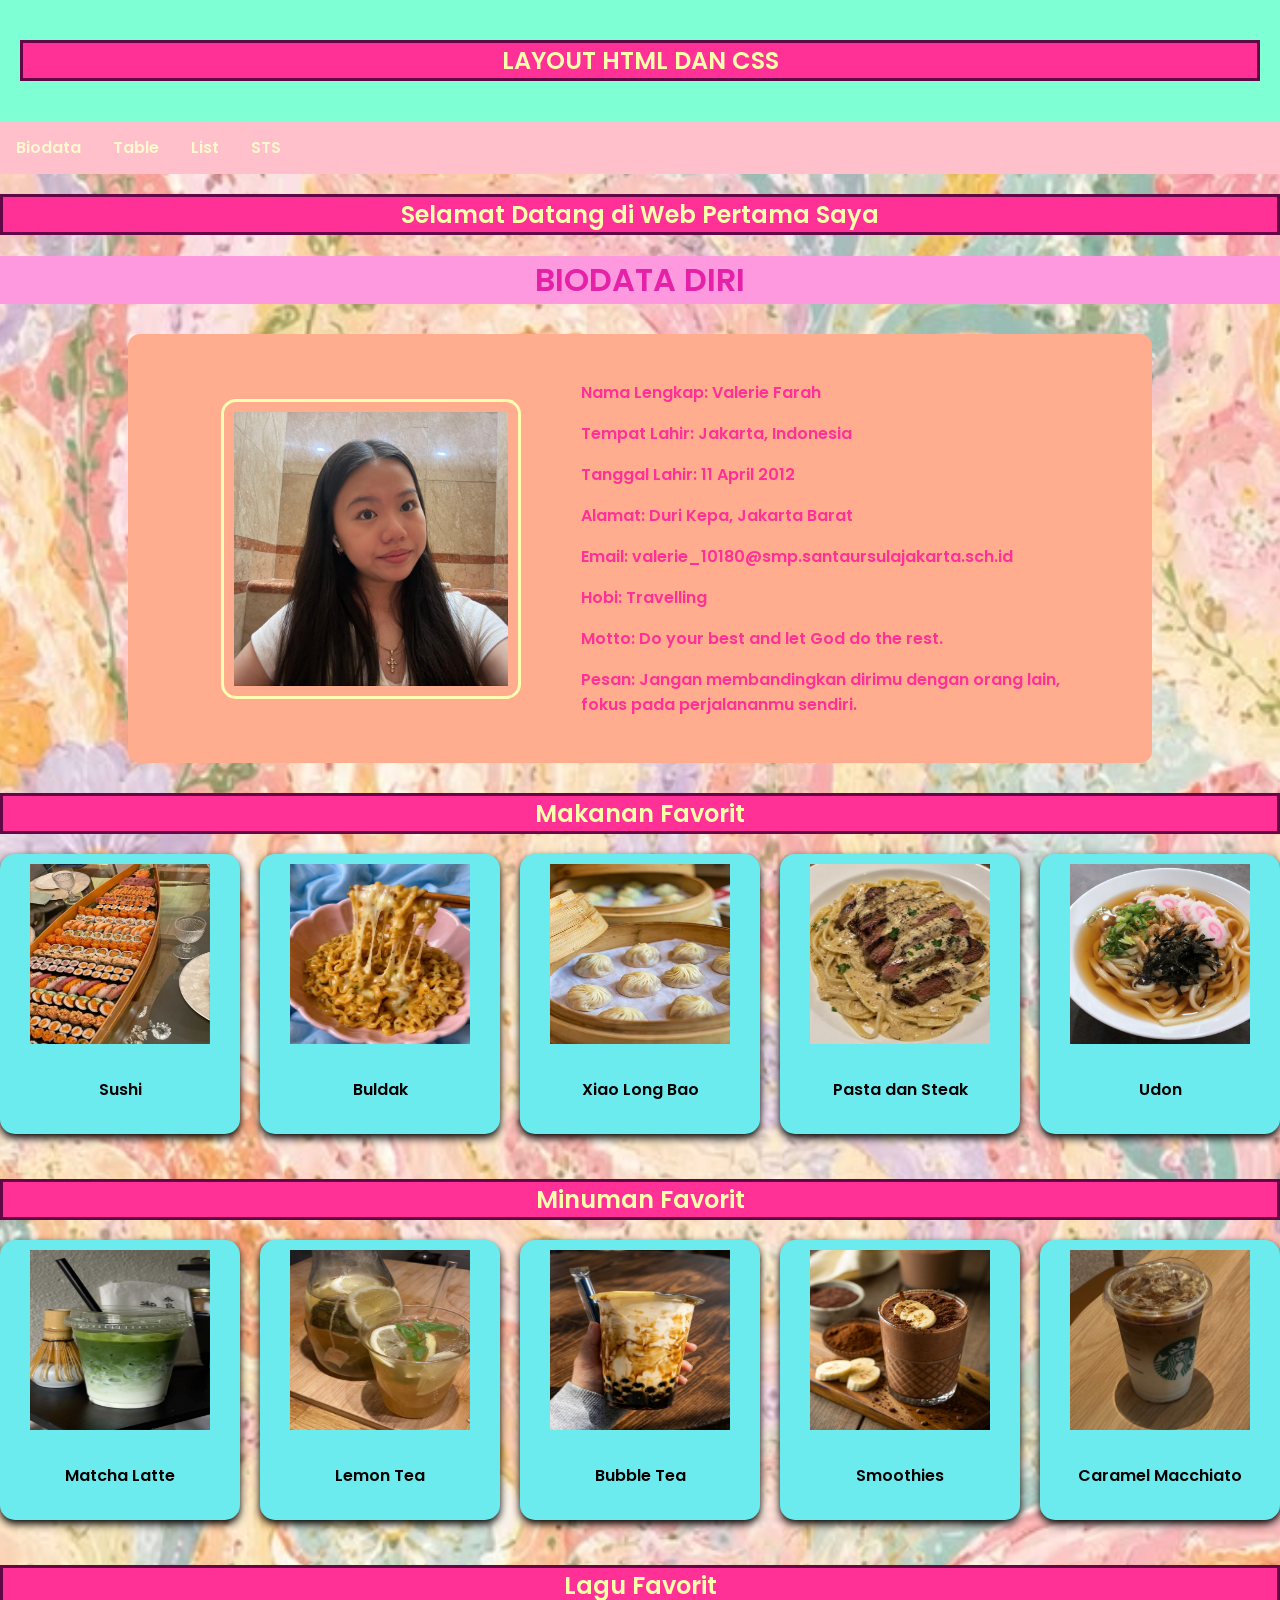
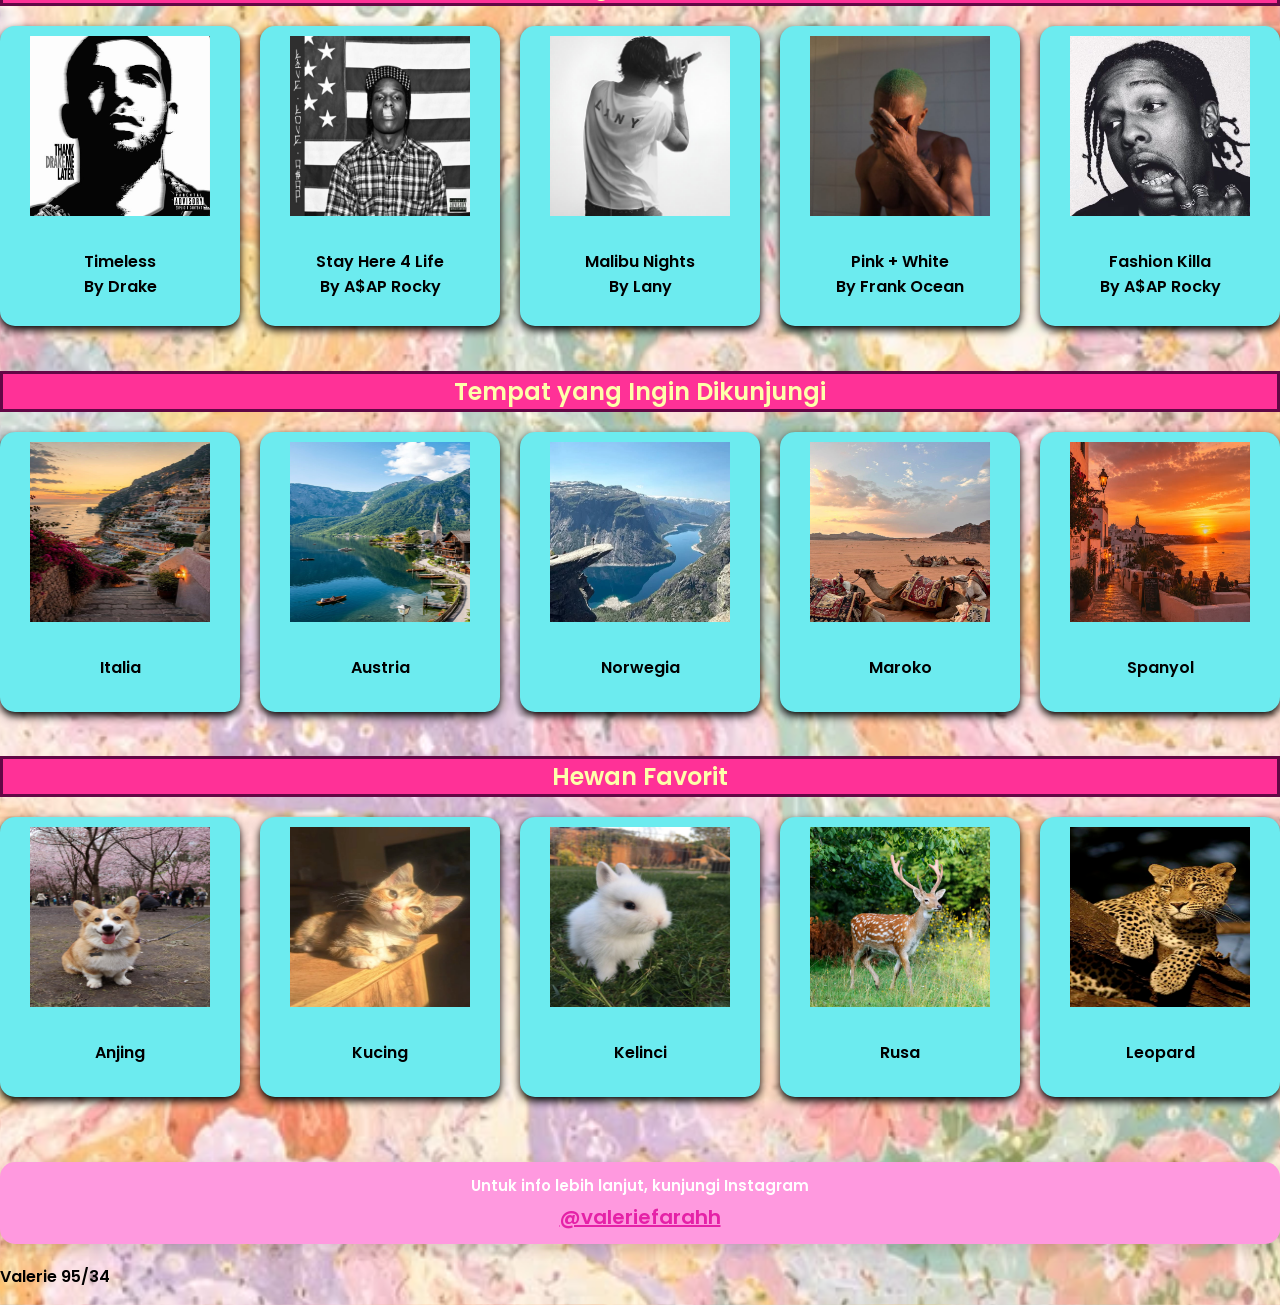
<file: index.html>
<!DOCTYPE html>
<html>
    <head>
        <title>Layout HTML dan CSS</title>
        <link rel="stylesheet" href="index.css">
    </head>
    <body>
        <body>
            <div class="header">
                <h2>LAYOUT HTML DAN CSS</h2>
            </div>
            <div class="topnav">
                <a href="index.html">Biodata</a>
                <a href="table.html">Table</a>
                <a href="list.html">List</a>
                <a href="sts.html">STS</a>
            </div>
        <h2>Selamat Datang di Web Pertama Saya</h2>
        <h1>BIODATA DIRI</h1>
        <div class="Biodata">
            <div class="Content">
                <div class="Foto">
                    <img src="Foto Besar Valerie.jpeg" alt="Foto Masa Kini" class="top">
                    <img src="Foto Kecil Valerie.jpeg" alt="Foto Masa Lalu" class="bottom">
                </div>

                <div class="Isi">
                    <p>Nama Lengkap: Valerie Farah</p>
                    <p>Tempat Lahir: Jakarta, Indonesia</p>
                    <p>Tanggal Lahir: 11 April 2012</p>
                    <p>Alamat: Duri Kepa, Jakarta Barat</p>
                    <p>Email: valerie_10180@smp.santaursulajakarta.sch.id</p>
                    <p>Hobi: Travelling</p>
                    <p>Motto: Do your best and let God do the rest.</p>
                    <p>Pesan: Jangan membandingkan dirimu dengan orang lain, <br> fokus pada perjalananmu sendiri.</p>
                </div>
            </div>

        </div>
        <h2>Makanan Favorit</h2>
        <div class="Makanan">
            <div class="Sushi">
            <img src="Sushi.jpg" alt="Sushi" width="200" height="200">
            <p>Sushi</p>
            </div>

            <div class="Buldak">
            <img src="Buldak FIx.jpg" alt="Buldak" width="200" height="200">
            <p>Buldak</p>
            </div>

            <div class="XiaoLongBao">
            <img src="Xiao long bao.jpg" alt="Xiao Long Bao" width="200" height="200">
            <p>Xiao Long Bao</p>
            </div>

            <div class="PastadanSteak">
            <img src="Pasta dan Steak.jpg" alt="Pasta dan Steak" width="200" height="200">
            <p>Pasta dan Steak</p>
            </div>

            <div class="Udon">
            <img src="udon.jpg" alt="Udon" width="200" height="200">
            <p>Udon</p>
            </div>
        </div>

            <h2>Minuman Favorit</h2>
        <div class="Minuman">
            <div class="MatchaLatte">
            <img src="Matcha Latte.jpg" alt="Matcha Latte" width="200" height="200">
            <p>Matcha Latte</p>
            </div>

            <div class="LemonTea">
            <img src="Lemon tea.jpg" alt="Lemon Tea" width="200" height="200">
            <p>Lemon Tea</p>
            </div>

             <div class="BubbleTea">
            <img src="bubble tea.jpg" alt="Bubble Tea" width="200" height="200">
            <p>Bubble Tea</p>
            </div>

            <div class="Smoothies">
            <img src="smoothie.jpg" alt="Smoothies" width="200" height="200">
            <p>Smoothies</p>
            </div>

            <div class="CaramelMacchiato">
            <img src="coffee.jpg" alt="Caramel Macchiato" width="200" height="200">
            <p>Caramel Macchiato</p>
            </div>
            </div>

            <h2>Lagu Favorit</h2>
        <div class="Lagu">
            <div class="Timeless">
            <img src="Timeless.jpg" alt="Timeless" width="200" height="200">
            <p>Timeless <br> By Drake</p>
            </div>

            <div class="StayHere4Life">
            <img src="asap rocky.jpg" alt="Stay Here 4 Life" width="200" height="200">
            <p>Stay Here 4 Life <br> By A$AP Rocky </p>
            </div>

            <div class="MalibuNights">
            <img src="lany.jpg" alt="Malibu Nights" width="200" height="200">
            <p>Malibu Nights <br> By Lany</p>
            </div>

            <div class="PinkWhite">
            <img src="frank ocean.jpg" alt="Pink + White" width="200" height="200">
            <p>Pink + White <br> By Frank Ocean</p>
            </div>

            <div class="FashionKilla">
            <img src="asap rocky 2.jpg" alt="Fashion Killa" width="200" height="200">
            <p>Fashion Killa <br> By A$AP Rocky </p>
            </div> 
        </div>
            <h2>Tempat yang Ingin Dikunjungi</h2>
    <div class="Negara">
        <div class="Italia">
            <img src="Italia.jpg" alt="Italia" width="200" height="200">
            <p>Italia</p>
            </div>

            <div class="Austria">
            <img src="austria.jpg" alt="Austria" width="200" height="200">
            <p>Austria </p>
            </div>

            <div class="Norwegia">
            <img src="norwegia.jpg" alt="Norwegia" width="200" height="200">
            <p>Norwegia</p>
            </div>

            <div class="Maroko">
            <img src="Maroko.jpg" alt="Maroko" width="200" height="200">
            <p>Maroko</p>
            </div>

            <div class="Spanyol">
            <img src="spanyol.jpg" alt="Spanyol" width="200" height="200">
            <p>Spanyol</p>
            </div> 
        </div>

            <h2>Hewan Favorit</h2>

            <div class="HewanFavorit">

            <div class="Anjing">
            <img src="Anjing.jpg" alt="Anjing" width="200" height="200">
            <p>Anjing</p>
            </div>

            <div class="Kucing">
            <img src="Kucing.jpg" alt="Kucing" width="200" height="200">
            <p>Kucing</p>
            </div>

            <div class="Kelinci">
            <img src="Kelinci.jpg" alt="Kelinci" width="200" height="200">
            <p>Kelinci</p>
            </div>

            <div class="Rusa">
            <img src="rusa.jpg" alt="Maroko" width="200" height="200">
            <p>Rusa</p>
            </div>

            <div class="Leopard">
            <img src="leopard.jpg" alt="Leopard" width="200" height="200">
            <p>Leopard</p>
            </div> 
        </div>
        </div>
    </body>
<div class="Instagram"> <p>Untuk info lebih lanjut, kunjungi Instagram</p> 
    <a href="https://www.instagram.com/valeriefarahh/" target="_blank">@valeriefarahh</a> 
</div>
            <div class="Footer">
                <p> Valerie 95/34</p>
            </div>
        </body>
    </body>
</html>
</file>
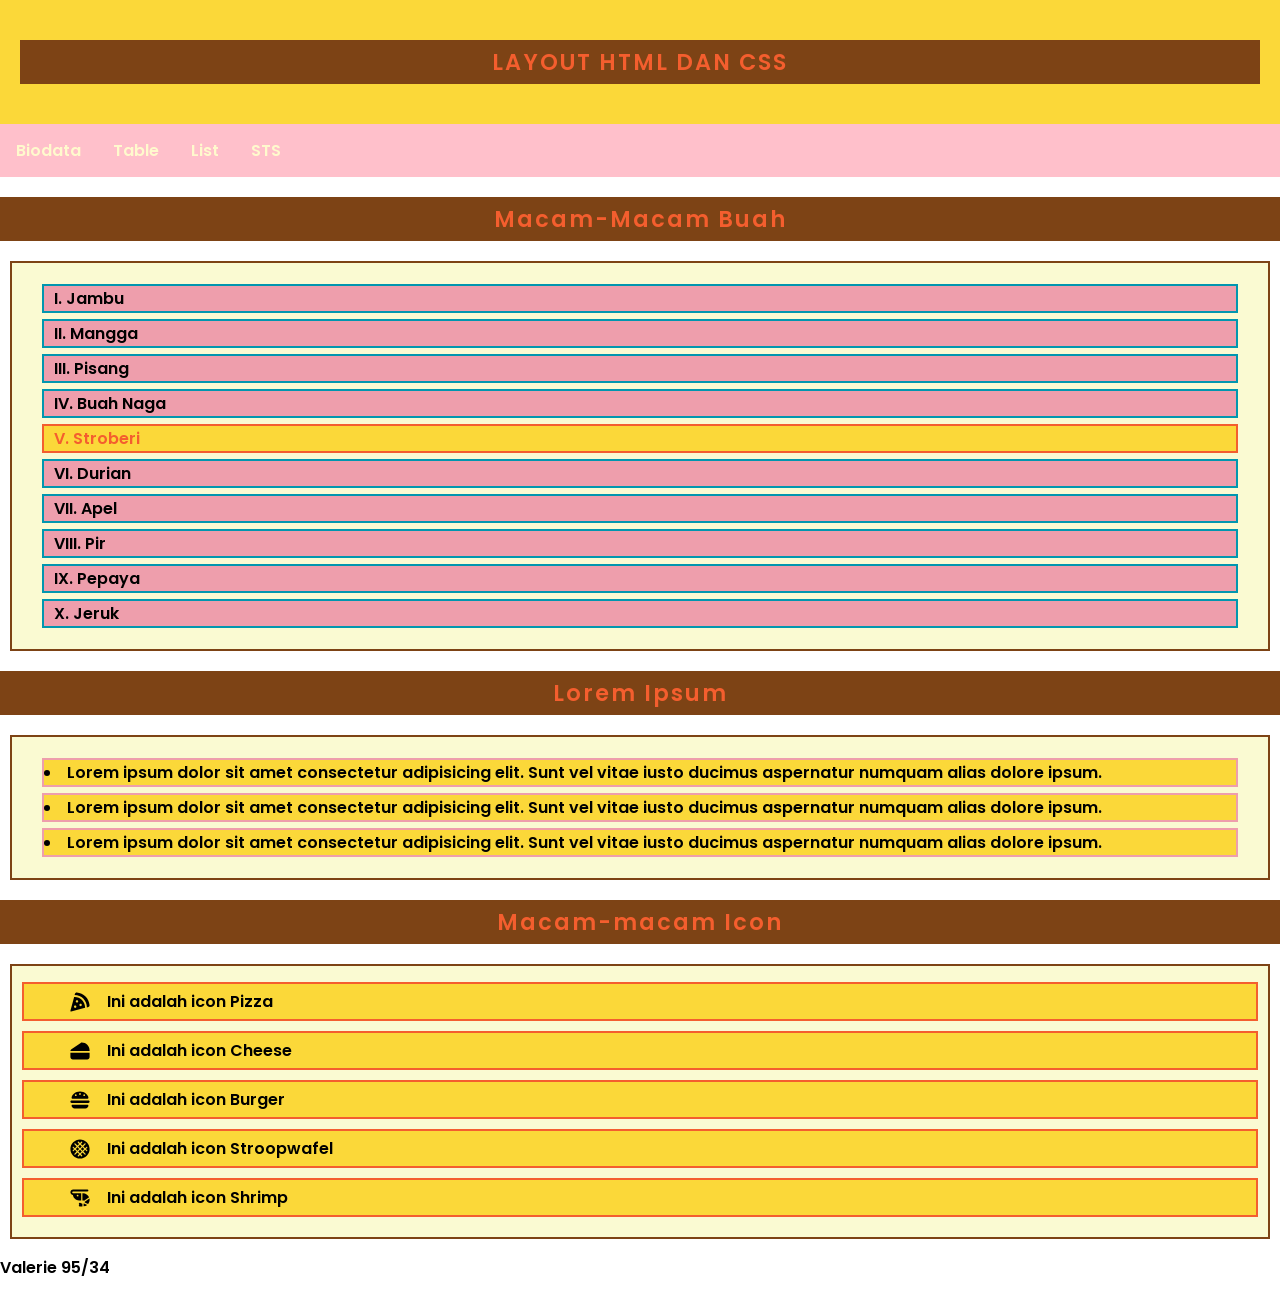
<file: list.html>
<!DOCTYPE html>
<html>
    <head>
        <title>Layout HTML dan CSS</title>
        <link rel="stylesheet" href="list.css">
    </head>
    <body>
        <body>
            <div class="header">
                <h2>LAYOUT HTML DAN CSS</h2>
            </div>
            <div class="topnav">
                <a href="index.html">Biodata</a>
                <a href="table.html">Table</a>
                <a href="list.html">List</a>
                <a href="sts.html">STS</a>
            </div> 

        <!-- Membuat Content List-->

         <h2 class="buah"> Macam-Macam Buah </h2>
         <ol type="b">
            <li class="b">Jambu</li>
            <li class="b">Mangga</li>
            <li class="b">Pisang</li>
            <li class="b">Buah Naga</li>
            <li class="stroberi">Stroberi</li>
            <li class="b">Durian</li>
            <li class="b">Apel</li>
            <li class="b">Pir</li>
            <li class="b">Pepaya</li>
            <li class="b">Jeruk</li>
         </ol>

         <h2 class="lorip"> Lorem Ipsum </h2>
         <ul>
         <li class="hoverli">Lorem ipsum dolor sit amet consectetur adipisicing elit. Sunt vel vitae iusto ducimus aspernatur numquam alias dolore ipsum.</li>
         <li class="hoverli">Lorem ipsum dolor sit amet consectetur adipisicing elit. Sunt vel vitae iusto ducimus aspernatur numquam alias dolore ipsum.</li>
         <li class="hoverli">Lorem ipsum dolor sit amet consectetur adipisicing elit. Sunt vel vitae iusto ducimus aspernatur numquam alias dolore ipsum.</li>
         </ul>

         <h2 class="i"> Macam-macam Icon </h2>
         <ul class="ic">
            <li class="ic">
                <i class="fa-solid fa-pizza-slice"></i>
                <svg xmlns="http://www.w3.org/2000/svg" viewBox="0 0 640 640"><!--!Font Awesome Free v7.3.1 by @fontawesome - https://fontawesome.com License - https://fontawesome.com/license/free Copyright 2026 Fonticons, Inc.--><path d="M233.7 64.9C210.9 63.3 191.8 78.9 186.2 99.6L176.5 136C357.3 136.3 503.7 282.7 504 463.5L540.4 453.8C561.2 448.3 576.7 429.1 575.1 406.3C562.5 223.5 416.5 77.5 233.7 64.9zM455.7 476.4C455.9 472.3 456 468.2 456 464C456 309.4 330.6 184 176 184C171.9 184 167.7 184.1 163.6 184.3L64.5 555.9C63 561.4 64.6 567.3 68.6 571.3C72.6 575.3 78.5 576.9 84 575.4L455.6 476.3zM240 272C257.7 272 272 286.3 272 304C272 321.7 257.7 336 240 336C222.3 336 208 321.7 208 304C208 286.3 222.3 272 240 272zM304 400C304 382.3 318.3 368 336 368C353.7 368 368 382.3 368 400C368 417.7 353.7 432 336 432C318.3 432 304 417.7 304 400zM160 448C160 430.3 174.3 416 192 416C209.7 416 224 430.3 224 448C224 465.7 209.7 480 192 480C174.3 480 160 465.7 160 448z"/></svg>
                <p> Ini adalah icon Pizza </p>
            </li>
            <li class="ic">
                <i class="fa-solid fa-cheese"></i>
                <svg xmlns="http://www.w3.org/2000/svg" viewBox="0 0 640 640"><!--!Font Awesome Free v7.3.1 by @fontawesome - https://fontawesome.com License - https://fontawesome.com/license/free Copyright 2026 Fonticons, Inc.--><path d="M576 304.2L576 320L64 320C64 300 74 281.3 90.6 270.2L338.9 104.7C347.5 99 357.5 96 367.8 96C482.8 96 576 189.2 576 304.2zM576 368L576 480C576 515.3 547.3 544 512 544L128 544C92.7 544 64 515.3 64 480L64 368L576 368z"/></svg>
                <p> Ini adalah icon Cheese </p>
            </li>
            <li class="ic">
               <i class="fa-solid fa-burger"></i>
               <svg xmlns="http://www.w3.org/2000/svg" viewBox="0 0 640 640"><!--!Font Awesome Free v7.3.1 by @fontawesome - https://fontawesome.com License - https://fontawesome.com/license/free Copyright 2026 Fonticons, Inc.--><path d="M112 448C103.2 448 96 455.2 96 464C96 508.2 131.8 544 176 544L464 544C508.2 544 544 508.2 544 464C544 455.2 536.8 448 528 448L112 448zM96 266C96 278.2 105.9 288 118 288L522 288C534.2 288 544 278.1 544 266C544 248.8 541.4 231.6 533.2 216.5C511 175.7 450.9 96 320 96C189.1 96 129 175.6 106.8 216.5C98.6 231.6 96 248.8 96 266zM64 368C64 385.7 78.3 400 96 400L544 400C561.7 400 576 385.7 576 368C576 350.3 561.7 336 544 336L96 336C78.3 336 64 350.3 64 368zM320 136C333.3 136 344 146.7 344 160C344 173.3 333.3 184 320 184C306.7 184 296 173.3 296 160C296 146.7 306.7 136 320 136zM184 192C184 178.7 194.7 168 208 168C221.3 168 232 178.7 232 192C232 205.3 221.3 216 208 216C194.7 216 184 205.3 184 192zM432 168C445.3 168 456 178.7 456 192C456 205.3 445.3 216 432 216C418.7 216 408 205.3 408 192C408 178.7 418.7 168 432 168z"/></svg>
                <p> Ini adalah icon Burger </p>
            </li>
            <li class="ic">
                <i class="fa-solid fa-stroopwafel"></i>
               <svg xmlns="http://www.w3.org/2000/svg" viewBox="0 0 640 640"><!--!Font Awesome Free v7.3.1 by @fontawesome - https://fontawesome.com License - https://fontawesome.com/license/free Copyright 2026 Fonticons, Inc.--><path d="M64 320C64 178.6 178.6 64 320 64C461.4 64 576 178.6 576 320C576 461.4 461.4 576 320 576C178.6 576 64 461.4 64 320zM376.6 127.7C370.4 121.5 360.2 121.5 354 127.7L320 161.6L286.1 127.7C279.9 121.5 269.7 121.5 263.5 127.7C257.3 133.9 257.3 144.1 263.5 150.3L297.4 184.2L252.1 229.5L195.5 172.9C189.3 166.7 179.1 166.7 172.9 172.9C166.7 179.1 166.7 189.3 172.9 195.5L229.5 252.1L184.2 297.4L150.3 263.5C144.1 257.3 133.9 257.3 127.7 263.5C121.5 269.7 121.5 279.9 127.7 286.1L161.6 320L127.7 353.9C121.5 360.1 121.5 370.3 127.7 376.5C133.9 382.7 144.1 382.7 150.3 376.5L184.2 342.6L229.5 387.9L172.9 444.5C166.7 450.7 166.7 460.9 172.9 467.1C179.1 473.3 189.3 473.3 195.5 467.1L252.1 410.5L297.4 455.8L263.5 489.7C257.3 495.9 257.3 506.1 263.5 512.3C269.7 518.5 279.9 518.5 286.1 512.3L320 478.4L353.9 512.3C360.1 518.5 370.3 518.5 376.5 512.3C382.7 506.1 382.7 495.9 376.5 489.7L342.6 455.8L387.9 410.5L444.5 467.1C450.7 473.3 460.9 473.3 467.1 467.1C473.3 460.9 473.3 450.7 467.1 444.5L410.5 387.9L455.8 342.6L489.7 376.5C495.9 382.7 506.1 382.7 512.3 376.5C518.5 370.3 518.5 360.1 512.3 353.9L478.4 320L512.3 286.1C518.5 279.9 518.5 269.7 512.3 263.5C506.1 257.3 495.9 257.3 489.7 263.5L455.8 297.4L410.5 252.1L467.1 195.5C473.3 189.3 473.3 179.1 467.1 172.9C460.9 166.7 450.7 166.7 444.5 172.9L387.9 229.5L342.6 184.2L376.5 150.3C382.7 144.1 382.7 133.9 376.5 127.7zM206.9 320L252.2 274.7L297.5 320L252.2 365.3L206.9 320zM274.8 387.9L320.1 342.6L365.4 387.9L320.1 433.2L274.8 387.9zM342.6 320L387.9 274.7L433.2 320L387.9 365.3L342.6 320zM365.2 252.1L319.9 297.4L274.6 252.1L319.9 206.8L365.2 252.1z"/></svg>
                <p> Ini adalah icon Stroopwafel </p>
            </li>
            <li class="ic">
                <i class="fa-solid fa-shrimp"></i>
               <svg xmlns="http://www.w3.org/2000/svg" viewBox="0 0 640 640"><!--!Font Awesome Free v7.3.1 by @fontawesome - https://fontawesome.com License - https://fontawesome.com/license/free Copyright 2026 Fonticons, Inc.--><path d="M136 96C96.2 96 64 128.2 64 168C64 205.9 93.3 236.9 130.4 239.8C141.6 321.2 211.4 384 296 384L352 384L352 192L136 192C122.7 192 112 181.3 112 168C112 154.7 122.7 144 136 144L520 144C533.3 144 544 133.3 544 120C544 106.7 533.3 96 520 96L136 96zM288 520C288 533.3 298.7 544 312 544L384 544L384 471.8L319.9 449.4C307.4 445 293.7 451.6 289.3 464.1C284.9 476.6 291.5 490.3 304 494.7L308.5 496.3C297 497.9 288 507.9 288 520zM416 543.3C452.4 540 485.5 525.7 512.1 503.7L425.6 469.1C422.6 470.9 419.4 472.3 416 473.4L416 543.3zM536.6 479C561.2 448.7 576 410.1 576 368C576 355.7 574.7 343.7 572.3 332.1L446.8 419.1C447.6 422.5 448 426.1 448 429.7C448 434.3 447.3 438.7 446.1 442.8L536.6 479zM400 192L384 192L384 384L402.3 384C412.2 384 421.4 387.2 428.9 392.5L562.4 300.1C535.8 236.6 473.1 192 400 192zM232 256C232 242.7 242.7 232 256 232C269.3 232 280 242.7 280 256C280 269.3 269.3 280 256 280C242.7 280 232 269.3 232 256z"/></svg>
                <p>Ini adalah icon Shrimp</p>
            </li>
         </ul>

         <!-- Membuat Footer -->
         <div class="footer">
            <p> Valerie 95/34 </p>
         </div>

    </body>
</html>
</file>
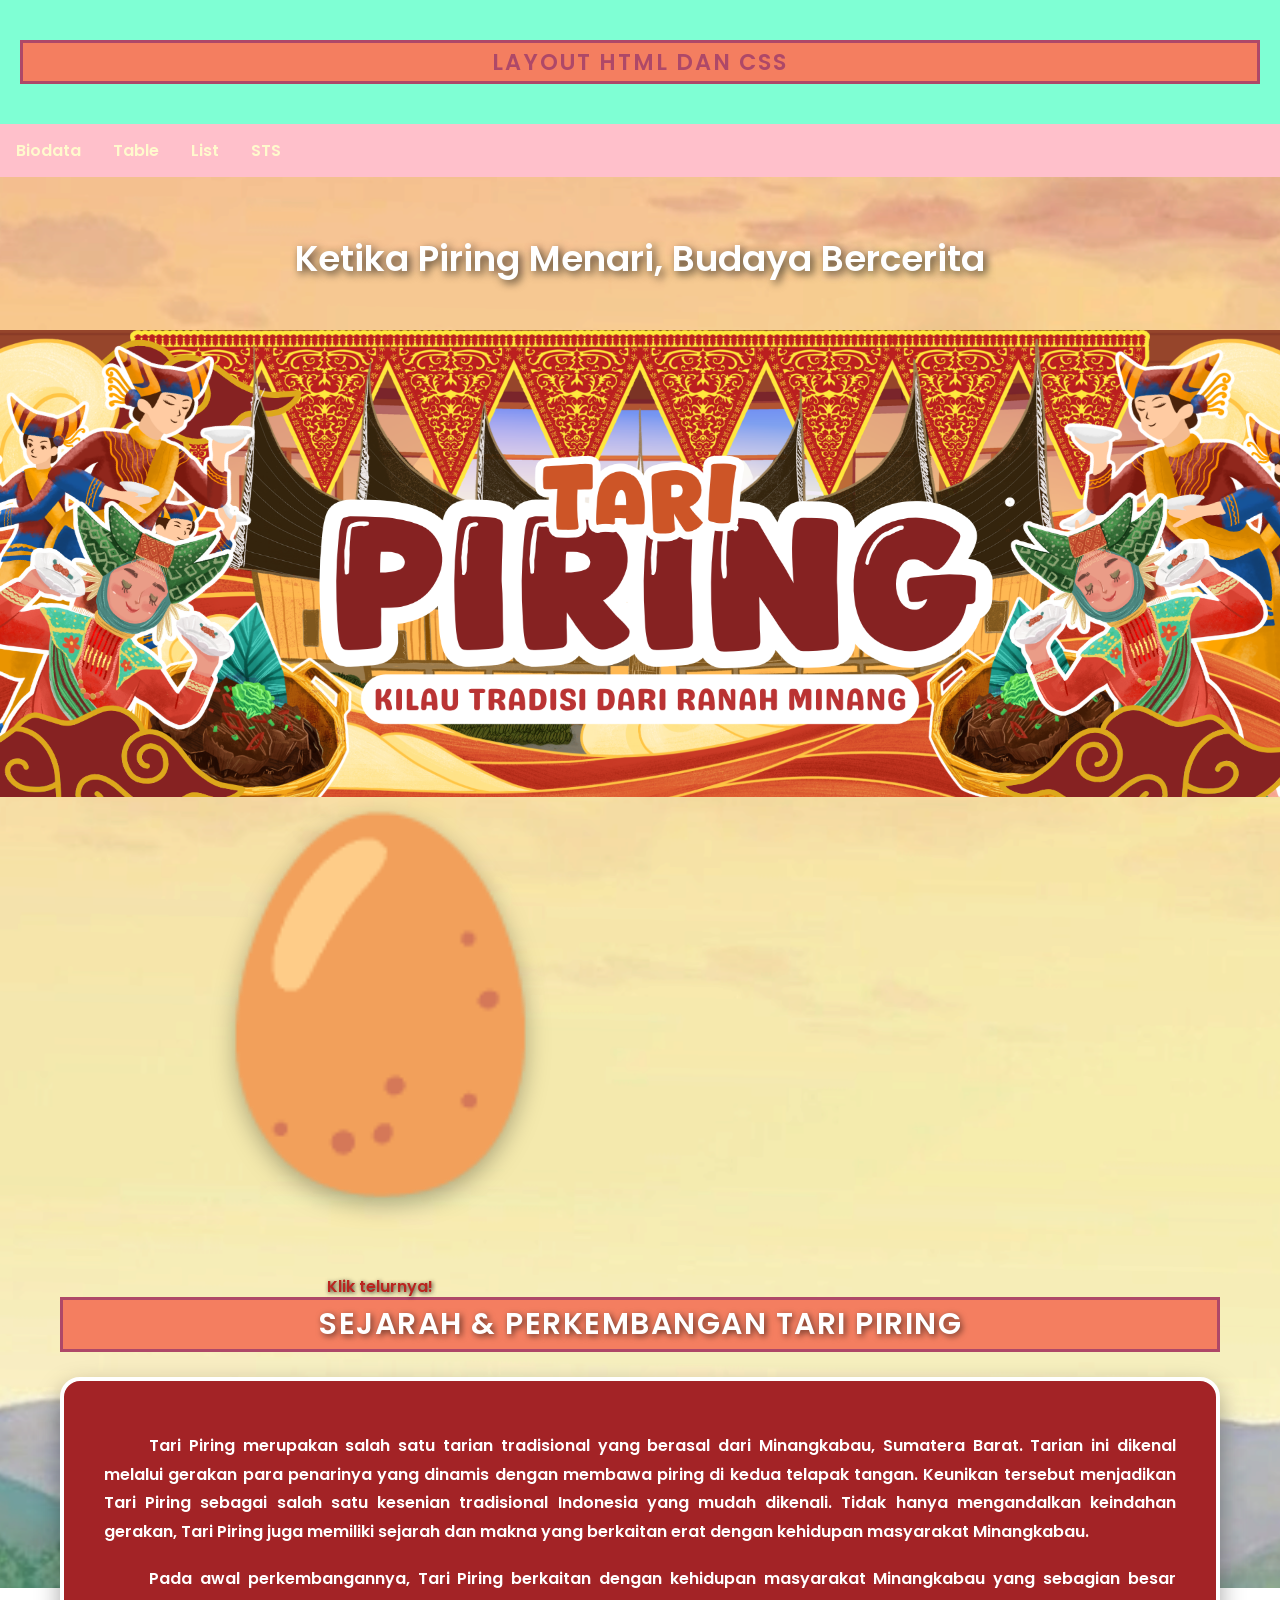
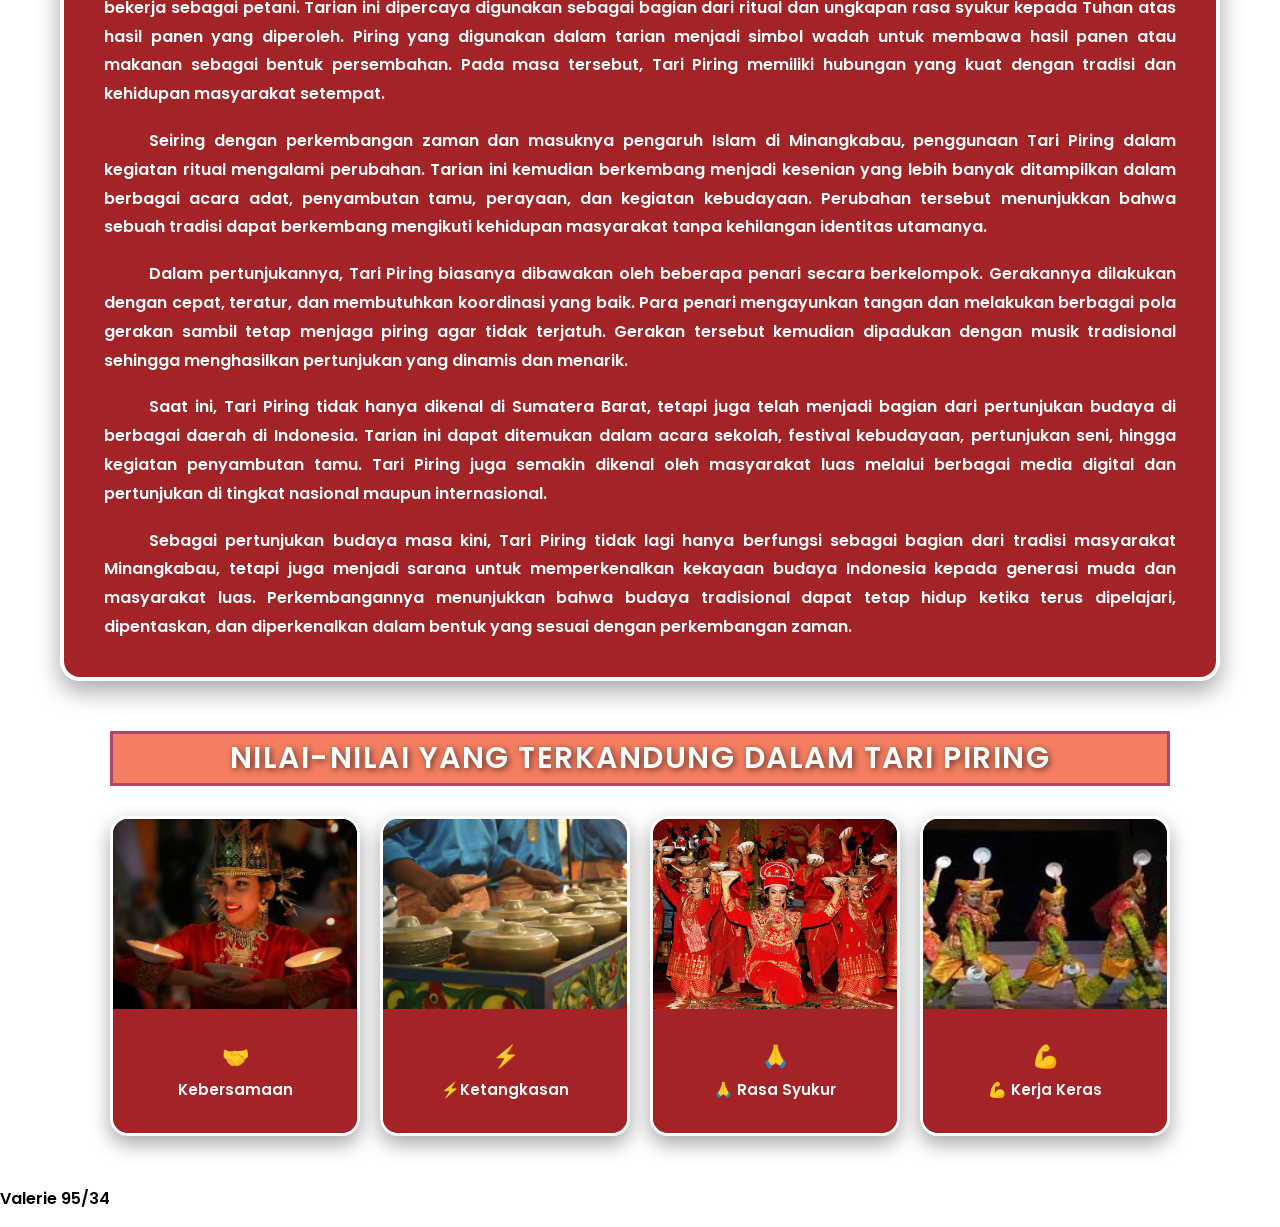
<file: sts.html>
<!DOCTYPE html>
<html>
    <head>
        <title>Layout HTML dan CSS</title>
        <link rel="stylesheet" href="sts.css">
    </head>
    <body>
        <body>
            <div class="header">
                <h2>LAYOUT HTML DAN CSS</h2>
            </div>
            <div class="topnav">
                <a href="index.html">Biodata</a>
                <a href="table.html">Table</a>
                <a href="list.html">List</a>
                <a href="sts.html">STS</a>
            </div>
<div class="main-title-container">
  <h1 class="main-title">Ketika Piring Menari, Budaya Bercerita</h1>
</div>
    <div class="banner">
        <img src="HEADER_WEB_STS_TIK.png" alt="Header Banner Website">
    </div>
    <div class="section-flex">
      <div class="egg-container" id="eggBox" onclick="hatchEgg()">
      <div class="egg-state" id="eggState">
        <span class="egg-icon">🥚</span>
        <p class="egg-hint">Klik telurnya!</p>
      </div>
      <div class="hatched-content" id="hatchedContent">
        <img src="Foto Besar Valerie.jpeg" alt="Foto Valerie" class="profile-img">
        <p class="intro-text">
          Mari mengenal lebih dekat salah satu warisan budaya Minangkabau yang kaya akan gerakan, makna, dan nilai kehidupan bersama Valerie 95/34!
        </p>
      </div>
    </div>
    <div class="spotify-wrapper">
      <iframe 
        style="border-radius:20px" 
        src="https://open.spotify.com/embed/playlist/3gIFCHV6yxz2pXottD5tar?utm_source=generator"
        width="100%" 
        height="380" 
        frameBorder="0" 
        allowfullscreen="" 
        allow="autoplay; clipboard-write; encrypted-media; fullscreen; picture-in-picture" 
        loading="lazy">
      </iframe>
    </div>
  </div>
  <script>
    function hatchEgg() {
      const eggBox = document.getElementById('eggBox');
      const eggState = document.getElementById('eggState');
      const hatchedContent = document.getElementById('hatchedContent');
      eggBox.classList.add('pop-animation');
      
      setTimeout(() => {
        eggState.style.display = 'none';
        hatchedContent.style.display = 'flex';
      }, 200);
    }
  </script>

<div class="content-container">
  
  <h2 class="title-materi">Sejarah & Perkembangan Tari Piring</h2>

  <!-- KOTAK MERAH ROUNDED WITH OUTLINE PUTIH & EFEK HOVER -->
  <div class="red-card">
    <p class="content-text">
      Tari Piring merupakan salah satu tarian tradisional yang berasal dari Minangkabau, Sumatera Barat. Tarian ini dikenal melalui gerakan para penarinya yang dinamis dengan membawa piring di kedua telapak tangan. Keunikan tersebut menjadikan Tari Piring sebagai salah satu kesenian tradisional Indonesia yang mudah dikenali. Tidak hanya mengandalkan keindahan gerakan, Tari Piring juga memiliki sejarah dan makna yang berkaitan erat dengan kehidupan masyarakat Minangkabau.
    </p>
    <p class="content-text">
      Pada awal perkembangannya, Tari Piring berkaitan dengan kehidupan masyarakat Minangkabau yang sebagian besar bekerja sebagai petani. Tarian ini dipercaya digunakan sebagai bagian dari ritual dan ungkapan rasa syukur kepada Tuhan atas hasil panen yang diperoleh. Piring yang digunakan dalam tarian menjadi simbol wadah untuk membawa hasil panen atau makanan sebagai bentuk persembahan. Pada masa tersebut, Tari Piring memiliki hubungan yang kuat dengan tradisi dan kehidupan masyarakat setempat.
    </p>
    <p class="content-text">
      Seiring dengan perkembangan zaman dan masuknya pengaruh Islam di Minangkabau, penggunaan Tari Piring dalam kegiatan ritual mengalami perubahan. Tarian ini kemudian berkembang menjadi kesenian yang lebih banyak ditampilkan dalam berbagai acara adat, penyambutan tamu, perayaan, dan kegiatan kebudayaan. Perubahan tersebut menunjukkan bahwa sebuah tradisi dapat berkembang mengikuti kehidupan masyarakat tanpa kehilangan identitas utamanya.
    </p>
    <p class="content-text">
      Dalam pertunjukannya, Tari Piring biasanya dibawakan oleh beberapa penari secara berkelompok. Gerakannya dilakukan dengan cepat, teratur, dan membutuhkan koordinasi yang baik. Para penari mengayunkan tangan dan melakukan berbagai pola gerakan sambil tetap menjaga piring agar tidak terjatuh. Gerakan tersebut kemudian dipadukan dengan musik tradisional sehingga menghasilkan pertunjukan yang dinamis dan menarik.
    </p>
    <p class="content-text">
      Saat ini, Tari Piring tidak hanya dikenal di Sumatera Barat, tetapi juga telah menjadi bagian dari pertunjukan budaya di berbagai daerah di Indonesia. Tarian ini dapat ditemukan dalam acara sekolah, festival kebudayaan, pertunjukan seni, hingga kegiatan penyambutan tamu. Tari Piring juga semakin dikenal oleh masyarakat luas melalui berbagai media digital dan pertunjukan di tingkat nasional maupun internasional.
    </p>
    <p class="content-text">
      Sebagai pertunjukan budaya masa kini, Tari Piring tidak lagi hanya berfungsi sebagai bagian dari tradisi masyarakat Minangkabau, tetapi juga menjadi sarana untuk memperkenalkan kekayaan budaya Indonesia kepada generasi muda dan masyarakat luas. Perkembangannya menunjukkan bahwa budaya tradisional dapat tetap hidup ketika terus dipelajari, dipentaskan, dan diperkenalkan dalam bentuk yang sesuai dengan perkembangan zaman.
    </p>
  </div>

</div>
</div>
<div class="features-container">
  
  <h2 class="title-materi">Nilai-Nilai yang Terkandung Dalam Tari Piring</h2>

  <div class="cards-grid">
    <div class="flip-card">
      <div class="flip-card-inner">
        <div class="flip-card-front">
          <img src="Penari Tari Piring.jpg" alt="Penggunaan Piring" class="card-img">
          <div class="card-front-title">
            <span>🤝</span>
            <h3>Kebersamaan</h3>
          </div>
        </div>
        <div class="flip-card-back">
          <h3>🤝 Kebersamaan</h3>
          <p>Tari Piring biasanya dilakukan secara berkelompok sehingga setiap penari perlu menjaga keselarasan gerakan. Hal ini mencerminkan pentingnya bekerja sama dan menghargai peran satu sama lain.</p>
        </div>
      </div>
    </div>
    <div class="flip-card">
      <div class="flip-card-inner">
        <div class="flip-card-front">
          <img src="Alat Musik Tari Piring.jpg" alt="Iringan Musik Tradisional" class="card-img">
          <div class="card-front-title">
            <span>⚡</span>
            <h3>⚡Ketangkasan</h3>
          </div>
        </div>
        <div class="flip-card-back">
          <h3>⚡Ketangkasan</h3>
          <p>Gerakan yang cepat dan penggunaan piring membutuhkan koordinasi, keseimbangan, serta konsentrasi. Tarian ini menunjukkan bahwa ketangkasan dapat terbentuk melalui latihan yang dilakukan secara terus-menerus.</p>
        </div>
      </div>
    </div>
    <div class="flip-card">
      <div class="flip-card-inner">
        <div class="flip-card-front">
          <img src="Tari Piring Tradisional.jpg" alt="Dilakukan Secara Berkelompok" class="card-img">
          <div class="card-front-title">
            <span>🙏</span>
            <h3>🙏 Rasa Syukur</h3>
          </div>
        </div>
        <div class="flip-card-back">
          <h3>🙏 Rasa Syukur</h3>
          <p>Sejarah Tari Piring memiliki kaitan dengan ungkapan rasa syukur atas hasil panen. Nilai tersebut mengingatkan kita untuk menghargai hasil yang diperoleh dan mensyukuri berbagai hal dalam kehidupan.</p>
        </div>
      </div>
    </div>
    <div class="flip-card">
      <div class="flip-card-inner">
        <div class="flip-card-front">
          <img src="Pola Lantai Tari Piring.jpg" alt="Pola Lantai yang Beragam" class="card-img">
          <div class="card-front-title">
            <span>💪</span>
            <h3>💪 Kerja Keras</h3>
          </div>
        </div>
        <div class="flip-card-back">
          <h3>💪 Kerja Keras</h3>
          <p>Untuk dapat melakukan gerakan dengan baik, seorang penari membutuhkan latihan dan ketekunan. Hal ini menggambarkan bahwa keterampilan tidak diperoleh secara instan, tetapi melalui proses dan usaha.</p>
        </div>
      </div>
    </div>

  </div>

</div>




    <div class="Footer">
                <p> Valerie 95/34</p>
            </div>
        </body>
    </body>
</html>
</file>
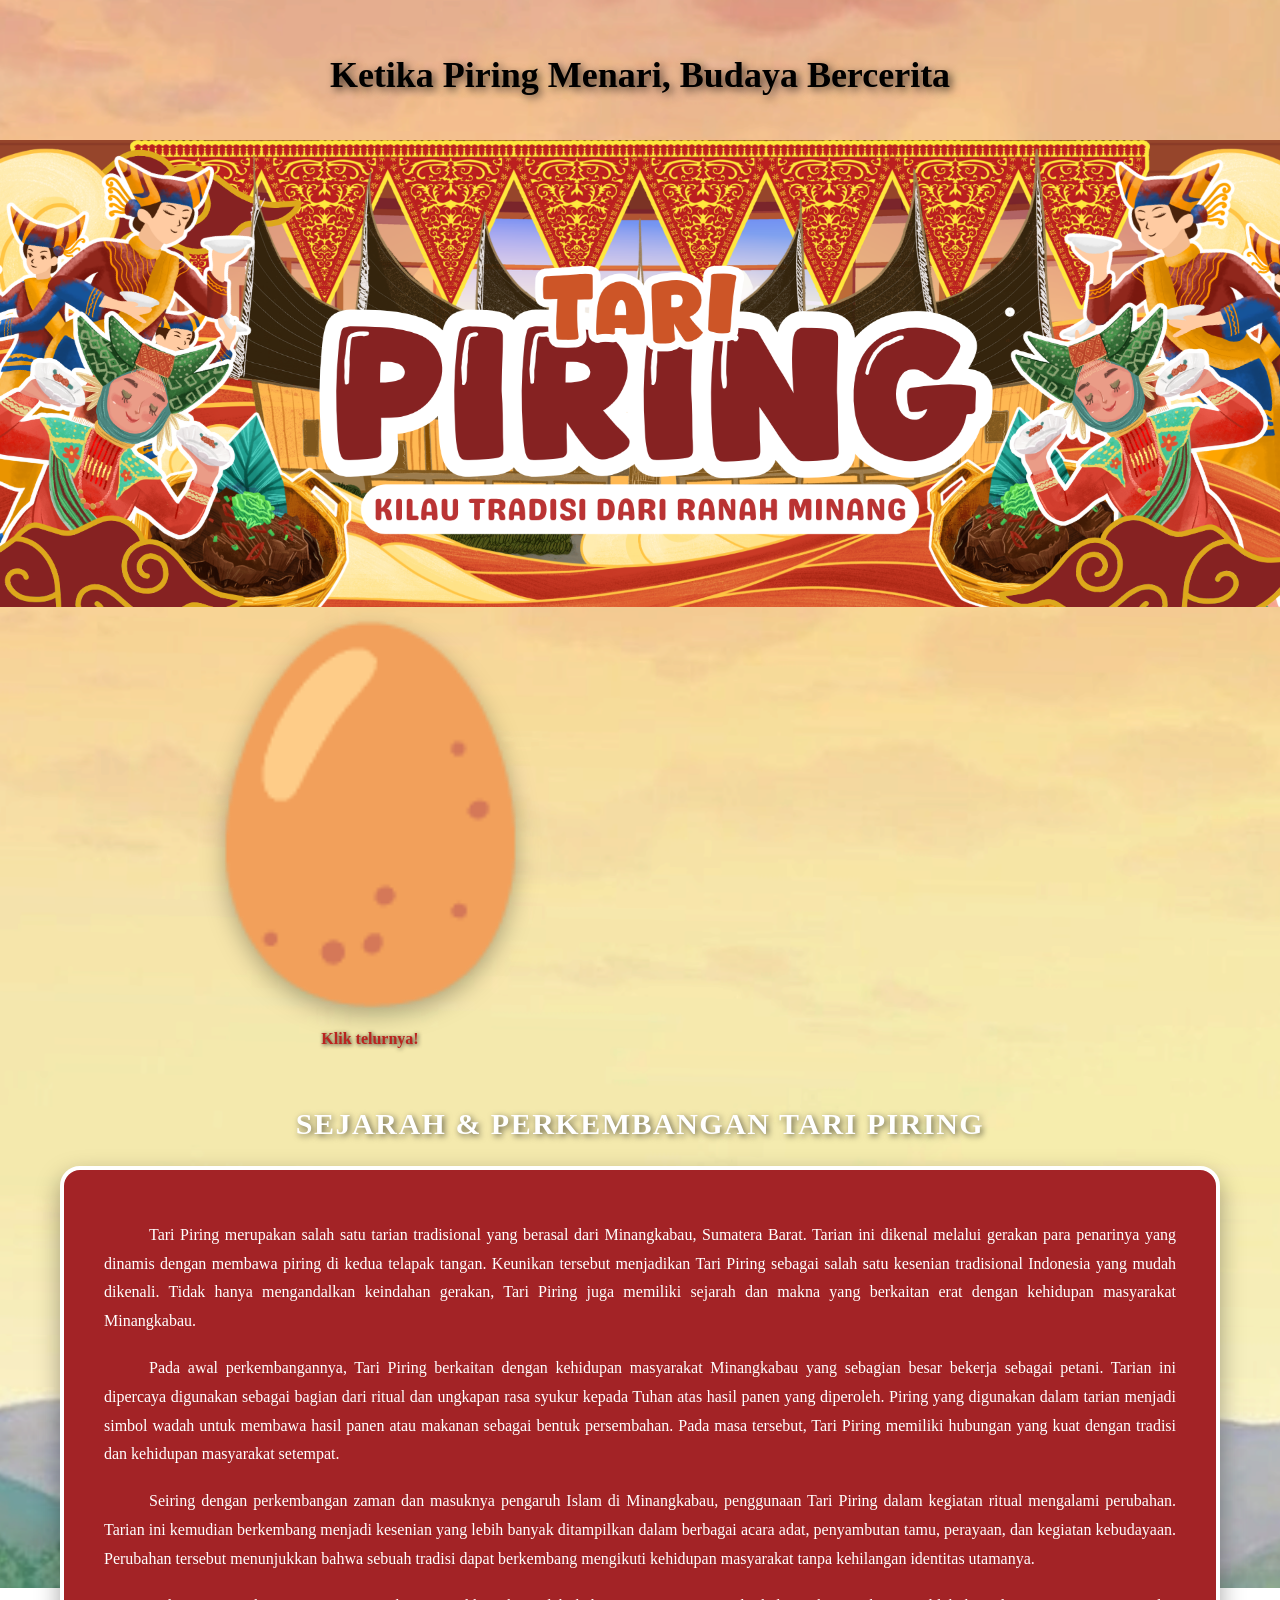
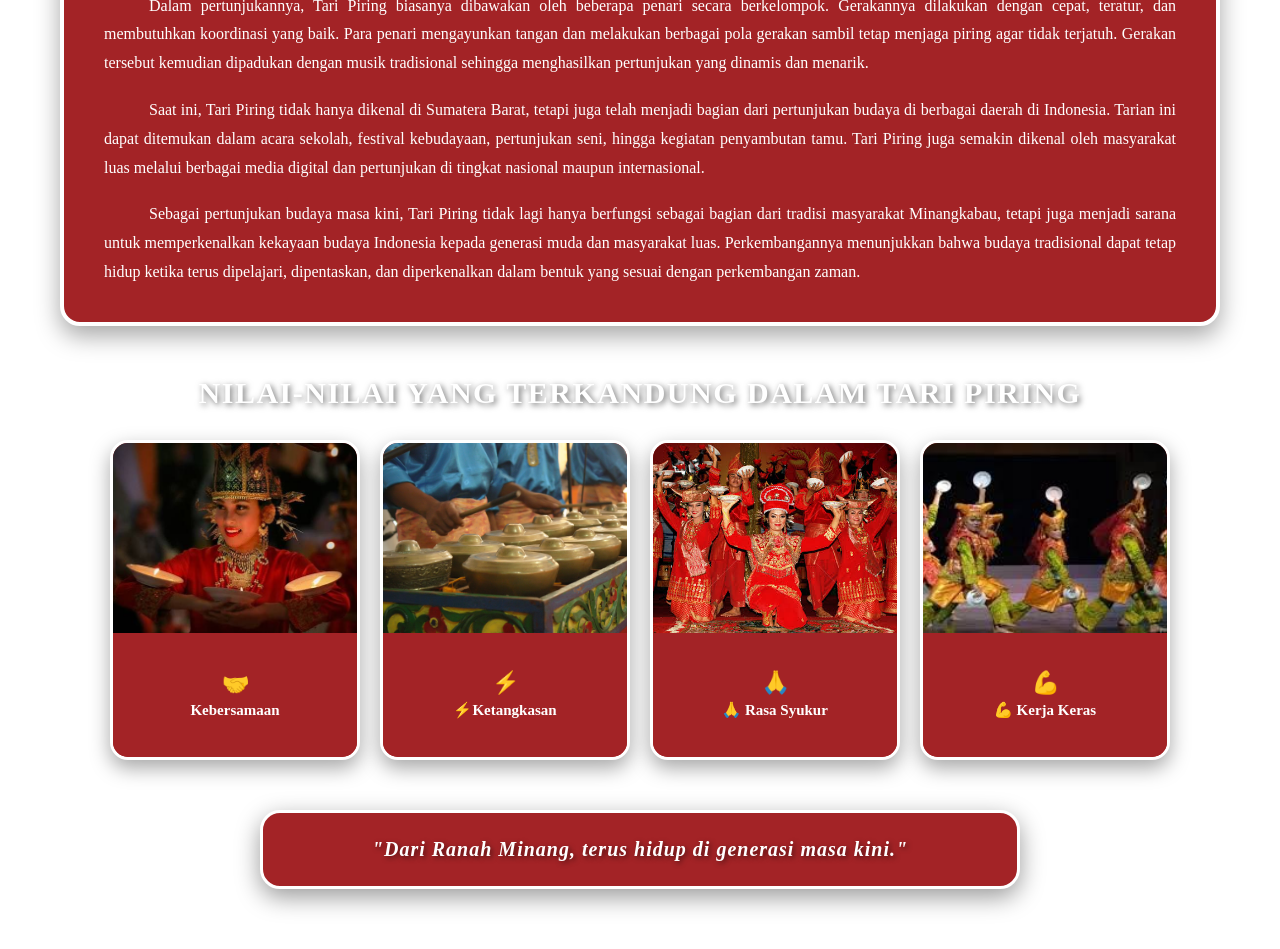
<file: STS_TIK_95_34.html>
<!DOCTYPE html>
<html lang="en">
<head>
    <meta charset="UTF-8">
    <meta name="viewport" content="width=device-width, initial-scale=1.0">
    <title>STS TIK Valerie Farah 95/34</title>
    <link rel="stylesheet" href="STS_TIK_95_34.css">
</head>
<body>
  <div class="main-title-container">
  <h1 class="main-title">Ketika Piring Menari, Budaya Bercerita</h1>
</div>
    <div class="banner">
        <img src="HEADER_WEB_STS_TIK.png" alt="Header Banner Website">
    </div>
    <div class="section-flex">
      <div class="egg-container" id="eggBox" onclick="hatchEgg()">
      <div class="egg-state" id="eggState">
        <span class="egg-icon">🥚</span>
        <p class="egg-hint">Klik telurnya!</p>
      </div>
      <div class="hatched-content" id="hatchedContent">
        <img src="Foto Besar Valerie.jpeg" alt="Foto Valerie" class="profile-img">
        <p class="intro-text">
          Mari mengenal lebih dekat salah satu warisan budaya Minangkabau yang kaya akan gerakan, makna, dan nilai kehidupan bersama Valerie 95/34!
        </p>
      </div>
    </div>
    <div class="spotify-wrapper">
      <iframe 
        style="border-radius:20px" 
        src="https://open.spotify.com/embed/playlist/3gIFCHV6yxz2pXottD5tar?utm_source=generator"
        width="100%" 
        height="380" 
        frameBorder="0" 
        allowfullscreen="" 
        allow="autoplay; clipboard-write; encrypted-media; fullscreen; picture-in-picture" 
        loading="lazy">
      </iframe>
    </div>
  </div>
  <script>
    function hatchEgg() {
      const eggBox = document.getElementById('eggBox');
      const eggState = document.getElementById('eggState');
      const hatchedContent = document.getElementById('hatchedContent');
      eggBox.classList.add('pop-animation');
      
      setTimeout(() => {
        eggState.style.display = 'none';
        hatchedContent.style.display = 'flex';
      }, 200);
    }
  </script>

<div class="content-container">
  
  <h2 class="title-materi">Sejarah & Perkembangan Tari Piring</h2>

  <!-- KOTAK MERAH ROUNDED WITH OUTLINE PUTIH & EFEK HOVER -->
  <div class="red-card">
    <p class="content-text">
      Tari Piring merupakan salah satu tarian tradisional yang berasal dari Minangkabau, Sumatera Barat. Tarian ini dikenal melalui gerakan para penarinya yang dinamis dengan membawa piring di kedua telapak tangan. Keunikan tersebut menjadikan Tari Piring sebagai salah satu kesenian tradisional Indonesia yang mudah dikenali. Tidak hanya mengandalkan keindahan gerakan, Tari Piring juga memiliki sejarah dan makna yang berkaitan erat dengan kehidupan masyarakat Minangkabau.
    </p>
    <p class="content-text">
      Pada awal perkembangannya, Tari Piring berkaitan dengan kehidupan masyarakat Minangkabau yang sebagian besar bekerja sebagai petani. Tarian ini dipercaya digunakan sebagai bagian dari ritual dan ungkapan rasa syukur kepada Tuhan atas hasil panen yang diperoleh. Piring yang digunakan dalam tarian menjadi simbol wadah untuk membawa hasil panen atau makanan sebagai bentuk persembahan. Pada masa tersebut, Tari Piring memiliki hubungan yang kuat dengan tradisi dan kehidupan masyarakat setempat.
    </p>
    <p class="content-text">
      Seiring dengan perkembangan zaman dan masuknya pengaruh Islam di Minangkabau, penggunaan Tari Piring dalam kegiatan ritual mengalami perubahan. Tarian ini kemudian berkembang menjadi kesenian yang lebih banyak ditampilkan dalam berbagai acara adat, penyambutan tamu, perayaan, dan kegiatan kebudayaan. Perubahan tersebut menunjukkan bahwa sebuah tradisi dapat berkembang mengikuti kehidupan masyarakat tanpa kehilangan identitas utamanya.
    </p>
    <p class="content-text">
      Dalam pertunjukannya, Tari Piring biasanya dibawakan oleh beberapa penari secara berkelompok. Gerakannya dilakukan dengan cepat, teratur, dan membutuhkan koordinasi yang baik. Para penari mengayunkan tangan dan melakukan berbagai pola gerakan sambil tetap menjaga piring agar tidak terjatuh. Gerakan tersebut kemudian dipadukan dengan musik tradisional sehingga menghasilkan pertunjukan yang dinamis dan menarik.
    </p>
    <p class="content-text">
      Saat ini, Tari Piring tidak hanya dikenal di Sumatera Barat, tetapi juga telah menjadi bagian dari pertunjukan budaya di berbagai daerah di Indonesia. Tarian ini dapat ditemukan dalam acara sekolah, festival kebudayaan, pertunjukan seni, hingga kegiatan penyambutan tamu. Tari Piring juga semakin dikenal oleh masyarakat luas melalui berbagai media digital dan pertunjukan di tingkat nasional maupun internasional.
    </p>
    <p class="content-text">
      Sebagai pertunjukan budaya masa kini, Tari Piring tidak lagi hanya berfungsi sebagai bagian dari tradisi masyarakat Minangkabau, tetapi juga menjadi sarana untuk memperkenalkan kekayaan budaya Indonesia kepada generasi muda dan masyarakat luas. Perkembangannya menunjukkan bahwa budaya tradisional dapat tetap hidup ketika terus dipelajari, dipentaskan, dan diperkenalkan dalam bentuk yang sesuai dengan perkembangan zaman.
    </p>
  </div>

</div>
</div>
<div class="features-container">
  
  <h2 class="title-materi">Nilai-Nilai yang Terkandung Dalam Tari Piring</h2>

  <div class="cards-grid">
    <div class="flip-card">
      <div class="flip-card-inner">
        <div class="flip-card-front">
          <img src="Penari Tari Piring.jpg" alt="Penggunaan Piring" class="card-img">
          <div class="card-front-title">
            <span>🤝</span>
            <h3>Kebersamaan</h3>
          </div>
        </div>
        <div class="flip-card-back">
          <h3>🤝 Kebersamaan</h3>
          <p>Tari Piring biasanya dilakukan secara berkelompok sehingga setiap penari perlu menjaga keselarasan gerakan. Hal ini mencerminkan pentingnya bekerja sama dan menghargai peran satu sama lain.</p>
        </div>
      </div>
    </div>
    <div class="flip-card">
      <div class="flip-card-inner">
        <div class="flip-card-front">
          <img src="Alat Musik Tari Piring.jpg" alt="Iringan Musik Tradisional" class="card-img">
          <div class="card-front-title">
            <span>⚡</span>
            <h3>⚡Ketangkasan</h3>
          </div>
        </div>
        <div class="flip-card-back">
          <h3>⚡Ketangkasan</h3>
          <p>Gerakan yang cepat dan penggunaan piring membutuhkan koordinasi, keseimbangan, serta konsentrasi. Tarian ini menunjukkan bahwa ketangkasan dapat terbentuk melalui latihan yang dilakukan secara terus-menerus.</p>
        </div>
      </div>
    </div>
    <div class="flip-card">
      <div class="flip-card-inner">
        <div class="flip-card-front">
          <img src="Tari Piring Tradisional.jpg" alt="Dilakukan Secara Berkelompok" class="card-img">
          <div class="card-front-title">
            <span>🙏</span>
            <h3>🙏 Rasa Syukur</h3>
          </div>
        </div>
        <div class="flip-card-back">
          <h3>🙏 Rasa Syukur</h3>
          <p>Sejarah Tari Piring memiliki kaitan dengan ungkapan rasa syukur atas hasil panen. Nilai tersebut mengingatkan kita untuk menghargai hasil yang diperoleh dan mensyukuri berbagai hal dalam kehidupan.</p>
        </div>
      </div>
    </div>
    <div class="flip-card">
      <div class="flip-card-inner">
        <div class="flip-card-front">
          <img src="Pola Lantai Tari Piring.jpg" alt="Pola Lantai yang Beragam" class="card-img">
          <div class="card-front-title">
            <span>💪</span>
            <h3>💪 Kerja Keras</h3>
          </div>
        </div>
        <div class="flip-card-back">
          <h3>💪 Kerja Keras</h3>
          <p>Untuk dapat melakukan gerakan dengan baik, seorang penari membutuhkan latihan dan ketekunan. Hal ini menggambarkan bahwa keterampilan tidak diperoleh secara instan, tetapi melalui proses dan usaha.</p>
        </div>
      </div>
    </div>

  </div>

</div>
</body>
<footer>
<div class="closing-container">
  <div class="closing-card">
    <p class="closing-text">"Dari Ranah Minang, terus hidup di generasi masa kini."</p>
  </div>
</div>
</footer>
</html>
</file>
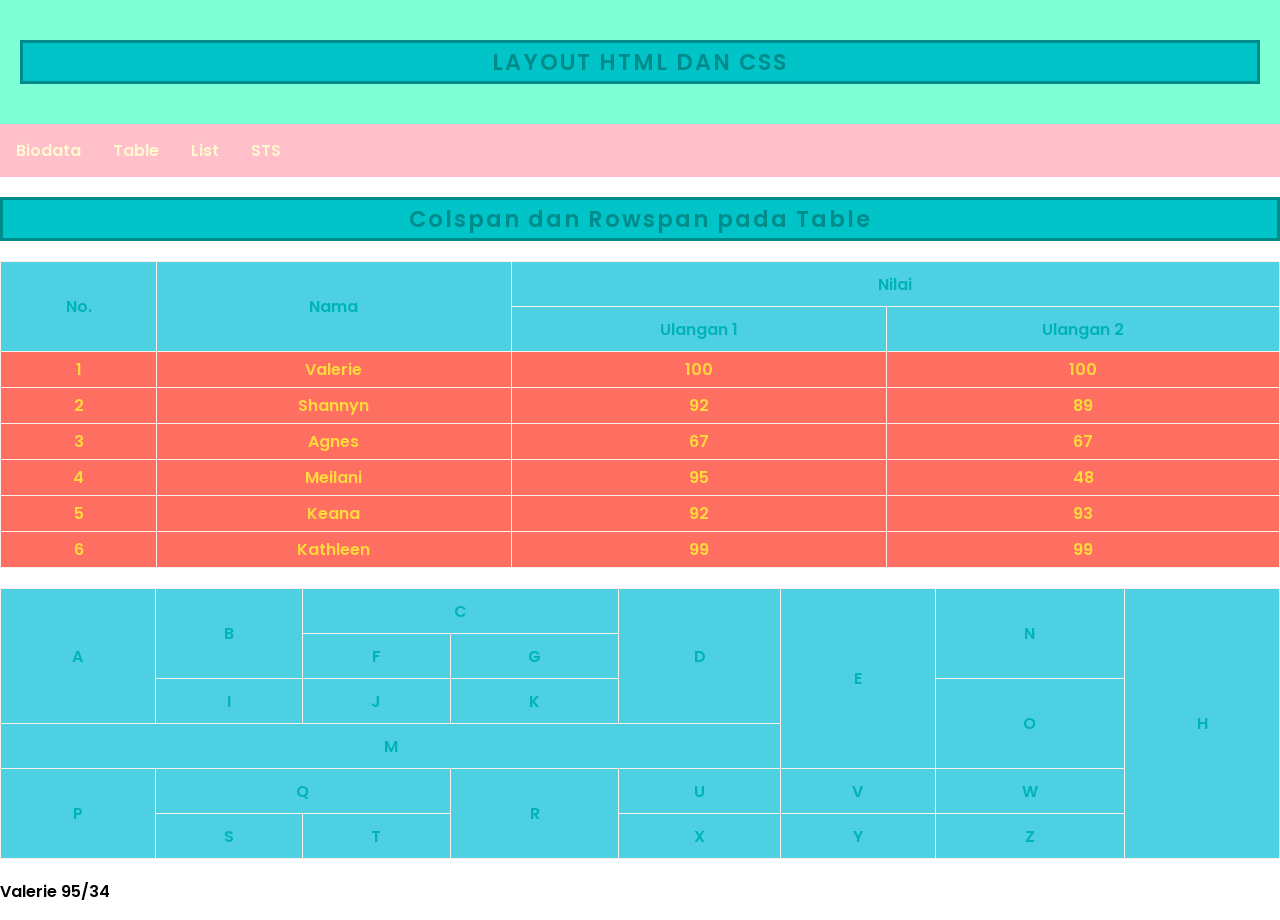
<file: table.html>
<!DOCTYPE html>
<html>
    <head>
        <title>Layout HTML dan CSS</title>
        <link rel="stylesheet" href="table.css">
    </head>
    <body>
        <body>
            <div class="header">
                <h2>LAYOUT HTML DAN CSS</h2>
            </div>
            <div class="topnav">
                <a href="index.html">Biodata</a>
                <a href="table.html">Table</a>
                <a href="list.html">List</a>
                <a href="sts.html">STS</a>
            </div>
        <!-- Membuat menu / nav bar-->

         <!-- Membuat content -->
         <h2> Colspan dan Rowspan pada Table </h2>
        <!-- colspan : menggabungkan kolom 
             rowspan : menggabungkan baris -->

        <table>
            <tr>
                <th rowspan="2" class="hover">No.</th>
                <th rowspan="2" class="hover">Nama</th>
                <th rowspan="1" colspan="2" class="hover">Nilai</th>
            </tr>
            <tr>
                <th class="hover">Ulangan 1</th>
                <th class="hover">Ulangan 2</th>
            </tr>
            <tr>
                <td class="hover">1</td>
                <td class="hover">Valerie</td>
                <td class="hover">100</td>
                <td class="hover">100</td>
            </tr>
            <tr>
                <td class="hover">2</td>
                <td class="hover">Shannyn</td>
                <td class="hover">92</td>
                <td class="hover">89</td>
            </tr>
            <tr>
                <td class="hover">3</td>
                <td class="hover">Agnes</td>
                <td class="hover">67</td>
                <td class="hover">67</td>
            </tr>
            <tr>
                <td class="hover">4</td>
                <td class="hover">Meilani</td>
                <td class="hover">95</td>
                <td class="hover">48</td>
            </tr>
            <tr>
                <td class="hover">5</td>
                <td class="hover">Keana</td>
                <td class="hover">92</td>
                <td class="hover">93</td>
            </tr>
            <tr>
                <td class="hover">6</td>
                <td class="hover">Kathleen</td>
                <td class="hover">99</td>
                <td class="hover">99</td>
            </tr>
        </table>

        <!-- merge -->

        <table>
            <tr>
                <th rowspan="3" class="hover"> A </th>
                <th rowspan="2" class="hover"> B </th>
                <th colspan="2" class="hover"> C </th>
                <th rowspan="3" class="hover"> D </th>
                <th rowspan="4" class="hover"> E </th>
                <th rowspan="2" class="hover"> N </th>
                <th rowspan="6" class="hover"> H </th>
            </tr>
            <tr>
                <th rowspan="1" class="hover"> F </th>
                <th class="hover"> G </th>
            </tr>
            <tr>
                <th class="hover"> I </th>
                <th class="hover"> J </th>
                <th class="hover"> K </th>
                <th rowspan="2" class="hover"> O </th>
            </tr>
            <tr>
                <th colspan="5" class="hover"> M </th>
            </tr>
            <tr>
                <th rowspan="2" class="hover"> P </th>
                <th colspan="2" class="hover"> Q </th>
                <th rowspan="2" class="hover"> R </th>
                <th rowspan="1" class="hover"> U </th>
                <th class="hover"> V </th>
                <th class="hover"> W </th>
            </tr>
            <tr>
                <th class="hover"> S </th>
                <th class="hover"> T </th>
                <th class="hover"> X </th>
                <th class="hover"> Y </th>
                <th class="hover"> Z </th>
            </tr>
        </table>

        <!-- Membuat footer -->
         <div class="footer">
            <p> Valerie 95/34 </p>
         </div>
    </body>
</html>
</file>
<file: index.css>
@font-face{
    font-family: 'poppins';
    src:url(Poppins-SemiBold.ttf)
}
*{
    box-sizing: border-box;
}
body{
    margin: 0;
}
.header{
    background-color: aquamarine;
    padding: 20px;
    text-align: center;
}
.topnav{
    overflow: hidden;
    background-color: pink;
}
.topnav a{
    float: left;
    display: block;
    color: lemonchiffon;
    text-align: center;
    padding: 14px 16px;
    text-decoration: none;
}
.topnav a:hover{
    background-color: plum;
    color: wheat;
}
body{
    background-image: url(Wallpaper.jpg);
    background-size: cover;
    background-position: center;
     font-family: "poppins";
}
h2{
    background-color: #ff3197;
    border:3px solid #620745;
    color:rgb(254, 255, 171);
    text-align: center;
}
h1{
    background-color: #ff99df;
    color:#e521a7;
    text-align: center;
}
div.Biodata{
    margin: 30px auto;
    width: 80%;
    background-color: #ffac8f;
    color: #ff3197;
    padding: 30px;
    border-radius: 12px;
    display: flex;
    justify-content: center;
    align-items: center;
}
div.Isi{
    font-family: "poppins";
}
div.Content{
    display: flex;
    align-items: center;
    justify-content: center;
    gap: 60px;
}
div.Foto{
    position: relative;
    width: 300px;
    height: 300px;
    overflow: hidden;
    border-radius: 15px;
    cursor: pointer;
    display: flex;
    align-items: center;
    justify-content: center;
    border: 3px solid #fefdb2;
}
div.Foto img{
    position: absolute;
    width: 100%;
    height: 100%;
    object-fit: cover;
    object-position: center;
    transition: transform 0.5s ease, opacity 0.5s;
}
div.Foto img.top{
    opacity: 1;
    z-index: 2;
}
div.Foto:hover img.top{
    opacity:0;
    transform: scale(1.1);
}
div.Foto img.bottom{
    opacity: 0;
    z-index: 1;
}
div.Foto:hover img.bottom{
    opacity:1;
    transform: scale(1.1);
}
div.Makanan{
    text-align: center;
    justify-content: center;
    gap: 20px;
    display: flex;
}
img{
    padding: 10px;
}
div.Sushi{
    width: 250px;
    height: 280px;
    border-radius: 15px;
    background-color: #6cebef;
    box-shadow: 0 4px 8px 0 rgb(0, 0, 0);
    margin-bottom: 25px;
}
div.Sushi:hover{
    overflow: hidden;
    transition: transform 0.3s ease;
    transform: scale(1.1);
}
div.Buldak{
    width: 250px;
    height: 280px;
    border-radius: 15px;
    background-color: #6cebef;
    box-shadow: 0 4px 8px 0 rgb(0, 0, 0);
    margin-bottom: 25px;
}
div.Buldak:hover{
    overflow: hidden;
    transition: transform 0.3s ease;
    transform: scale(1.1);
}
div.XiaoLongBao{
    width: 250px;
    height: 280px;
    border-radius: 15px;
    background-color: #6cebef;
    box-shadow: 0 4px 8px 0 rgb(0, 0, 0);
    margin-bottom: 25px;
}
div.XiaoLongBao:hover{
    overflow: hidden;
    transition: transform 0.3s ease;
    transform: scale(1.1);
}
div.PastadanSteak{
    width: 250px;
    height: 280px;
    border-radius: 15px;
    background-color: #6cebef;
    box-shadow: 0 4px 8px 0 rgb(0, 0, 0);
    margin-bottom: 25px;
}
div.PastadanSteak:hover{
    overflow: hidden;
    transition: transform 0.3s ease;
    transform: scale(1.1);
}
div.Udon{
    width: 250px;
    height: 280px;
    border-radius: 15px;
    background-color: #6cebef;
    box-shadow: 0 4px 8px 0 rgb(0, 0, 0);
    margin-bottom: 25px;
}
div.Udon:hover{
    overflow: hidden;
    transition: transform 0.3s ease;
    transform: scale(1.1);
}
div.Minuman{
    text-align: center;
    justify-content: center;
    gap: 20px;
    display: flex;
}
div.MatchaLatte{
    width: 250px;
    height: 280px;
    border-radius: 15px;
    background-color: #6cebef;
    box-shadow: 0 4px 8px 0 rgb(0, 0, 0);
    margin-bottom: 25px;
}
div.MatchaLatte:hover{
    overflow: hidden;
    transition: transform 0.3s ease;
    transform: scale(1.1);
}
div.LemonTea{
    width: 250px;
    height: 280px;
    border-radius: 15px;
    background-color: #6cebef;
    box-shadow: 0 4px 8px 0 rgb(0, 0, 0);
    margin-bottom: 25px;
}
div.LemonTea:hover{
    overflow: hidden;
    transition: transform 0.3s ease;
    transform: scale(1.1);
}
div.BubbleTea{
    width: 250px;
    height: 280px;
    border-radius: 15px;
    background-color: #6cebef;
    box-shadow: 0 4px 8px 0 rgb(0, 0, 0);
    margin-bottom: 25px;
}
div.BubbleTea:hover{
    overflow: hidden;
    transition: transform 0.3s ease;
    transform: scale(1.1);
}
div.Smoothies{
    width: 250px;
    height: 280px;
    border-radius: 15px;
    background-color: #6cebef;
    box-shadow: 0 4px 8px 0 rgb(0, 0, 0);
    margin-bottom: 25px;
}
div.Smoothies:hover{
    overflow: hidden;
    transition: transform 0.3s ease;
    transform: scale(1.1);
}
div.CaramelMacchiato{
    width: 250px;
    height: 280px;
    border-radius: 15px;
    background-color: #6cebef;
    box-shadow: 0 4px 8px 0 rgb(0, 0, 0);
    margin-bottom: 25px;
}
div.CaramelMacchiato:hover{
    overflow: hidden;
    transition: transform 0.3s ease;
    transform: scale(1.1);
}
div.Negara{
    text-align: center;
    justify-content: center;
    gap: 20px;
    display: flex;
}
div.Italia{
    width: 250px;
    height: 280px;
    border-radius: 15px;
    background-color: #6cebef;
    box-shadow: 0 4px 8px 0 rgb(0, 0, 0);
    margin-bottom: 25px;
}
div.Italia:hover{
    overflow: hidden;
    transition: transform 0.3s ease;
    transform: scale(1.1);
}
div.Austria{
    width: 250px;
    height: 280px;
    border-radius: 15px;
    background-color: #6cebef;
    box-shadow: 0 4px 8px 0 rgb(0, 0, 0);
    margin-bottom: 25px;
}
div.Austria:hover{
    overflow: hidden;
    transition: transform 0.3s ease;
    transform: scale(1.1);
}
div.Norwegia{
    width: 250px;
    height: 280px;
    border-radius: 15px;
    background-color: #6cebef;
    box-shadow: 0 4px 8px 0 rgb(0, 0, 0);
    margin-bottom: 25px;
}
div.Norwegia:hover{
    overflow: hidden;
    transition: transform 0.3s ease;
    transform: scale(1.1);
}
div.Maroko{
    width: 250px;
    height: 280px;
    border-radius: 15px;
    background-color: #6cebef;
    box-shadow: 0 4px 8px 0 rgb(0, 0, 0);
    margin-bottom: 25px;
}
div.Maroko:hover{
    overflow: hidden;
    transition: transform 0.3s ease;
    transform: scale(1.1);
}
div.Spanyol{
    width: 250px;
    height: 280px;
    border-radius: 15px;
    background-color: #6cebef;
    box-shadow: 0 4px 8px 0 rgb(0, 0, 0);
    margin-bottom: 25px;
}
div.Spanyol:hover{
    overflow: hidden;
    transition: transform 0.3s ease;
    transform: scale(1.1);
}
div.Lagu{
    text-align: center;
    justify-content: center;
    gap: 20px;
    display: flex;
}
div.Timeless{
    width: 250px;
    height: 300px;
    border-radius: 15px;
    background-color: #6cebef;
    box-shadow: 0 4px 8px 0 rgb(0, 0, 0);
    margin-bottom: 25px;
}
div.Timeless:hover{
    overflow: hidden;
    transition: transform 0.3s ease;
    transform: scale(1.1);
}
div.StayHere4Life{
    width: 250px;
    height: 300px;
    border-radius: 15px;
    background-color: #6cebef;
    box-shadow: 0 4px 8px 0 rgb(0, 0, 0);
    margin-bottom: 25px;
}
div.StayHere4Life:hover{
    overflow: hidden;
    transition: transform 0.3s ease;
    transform: scale(1.1);
}
div.MalibuNights{
    width: 250px;
    height: 300px;
    border-radius: 15px;
    background-color: #6cebef;
    box-shadow: 0 4px 8px 0 rgb(0, 0, 0);
    margin-bottom: 25px;
}
div.MalibuNights:hover{
    overflow: hidden;
    transition: transform 0.3s ease;
    transform: scale(1.1);
}
div.PinkWhite{
    width: 250px;
    height: 300px;
    border-radius: 15px;
    background-color: #6cebef;
    box-shadow: 0 4px 8px 0 rgb(0, 0, 0);
    margin-bottom: 25px;
}
div.PinkWhite:hover{
    overflow: hidden;
    transition: transform 0.3s ease;
    transform: scale(1.1);
}
div.FashionKilla{
    width: 250px;
    height: 300px;
    border-radius: 15px;
    background-color: #6cebef;
    box-shadow: 0 4px 8px 0 rgb(0, 0, 0);
    margin-bottom: 25px;
}
div.FashionKilla:hover{
    overflow: hidden;
    transition: transform 0.3s ease;
    transform: scale(1.1);
}
div.HewanFavorit{
    text-align: center;
    justify-content: center;
    gap: 20px;
    display: flex;
}
div.Anjing{
    width: 250px;
    height: 280px;
    border-radius: 15px;
    background-color: #6cebef;
    box-shadow: 0 4px 8px 0 rgb(0, 0, 0);
    margin-bottom: 25px;
}
div.Anjing:hover{
    overflow: hidden;
    transition: transform 0.3s ease;
    transform: scale(1.1);
}
div.Kucing{
    width: 250px;
    height: 280px;
    border-radius: 15px;
    background-color: #6cebef;
    box-shadow: 0 4px 8px 0 rgb(0, 0, 0);
    margin-bottom: 25px;
}
div.Kucing:hover{
    overflow: hidden;
    transition: transform 0.3s ease;
    transform: scale(1.1);
}
div.Kelinci{
    width: 250px;
    height: 280px;
    border-radius: 15px;
    background-color: #6cebef;
    box-shadow: 0 4px 8px 0 rgb(0, 0, 0);
    margin-bottom: 25px;
}
div.Kelinci:hover{
    overflow: hidden;
    transition: transform 0.3s ease;
    transform: scale(1.1);
}
div.Rusa{
    width: 250px;
    height: 280px;
    border-radius: 15px;
    background-color: #6cebef;
    box-shadow: 0 4px 8px 0 rgb(0, 0, 0);
    margin-bottom: 25px;
}
div.Rusa:hover{
    overflow: hidden;
    transition: transform 0.3s ease;
    transform: scale(1.1);
}
div.Leopard{
    width: 250px;
    height: 280px;
    border-radius: 15px;
    background-color: #6cebef;
    box-shadow: 0 4px 8px 0 rgb(0, 0, 0);
    margin-bottom: 25px;
}
div.Leopard:hover{
    overflow: hidden;
    transition: transform 0.3s ease;
    transform: scale(1.1);
}
.Instagram {
background-color: #ff99df;
padding: 12px;
margin: 40px 0 20px;
width: 100%;
box-sizing: border-box;
border-radius: 15px;
text-align: center;
box-shadow: 0 5px 15px rgba(0, 0, 0, 0.15);
}

.Instagram p {
margin: 0 0 5px;
color: #ffffff;
font-size: 15px;
}

.Instagram a {
color: #e521a7;
font-size: 20px;
font-weight: bold;
text-decoration: none;
}

.Instagram a {
text-decoration: underline;
}
.footer{
    background-color: lightskyblue;
    padding: 10px;
    text-align: center;
}
</file>
<file: list.css>
@font-face{
    font-family: 'poppins';
    src:url(Poppins-SemiBold.ttf)
}
*{
    box-sizing: border-box;
    font-family: 'poppins';
}
body{
    margin: 0;
}
.header{
    background-color: #fbd839;
    padding: 20px;
    text-align: center;
}
.topnav{
    overflow: hidden;
    background-color: pink;
}
.topnav a{
    float: left;
    display: block;
    color: lemonchiffon;
    text-align: center;
    padding: 14px 16px;
    text-decoration: none;
}
.topnav a:hover{
    background-color: plum;
    color: wheat;
}
h2{
    width: 100%;                
    display: block;             
    background-color: #7d4315; 
    color:#f45e2e;            
    text-align: center;         
    
    height: auto;               
    padding: 2px 2px;            
    line-height: normal;        
    
    border: 3px solid #7d4315;  
    font-size: 1.4rem;
    font-weight: bold;
    font-family: 'Poppins', sans-serif;
    letter-spacing: 2px;       
    margin: 20px 0;            
}

ol{
    background-color:lightgoldenrodyellow;
    border: 2px solid #7d4315;
    list-style-type: upper-roman;
    list-style-position: inside;
    padding: 15px 30px;
    text-align: justify;
    margin: 10px;
}

li.b{
    background-color:#ee9eac;
    border: 2px solid #0196af;
    
}
li.stroberi{
    background-color: #fbd839 ;
    color: #f45e2e;
    border:2px solid #f45e2e;
}
ol li{
    margin: 6px 0;
    padding: 0 10px;
}
ol li:hover{
    background-color: #bababaff;
}
li.stroberi:hover{
    background-color: #bababaff;
}
ul{
    background-color:lightgoldenrodyellow;
    border: 2px solid #7d4315;
    list-style-type:disc;
    list-style-position: inside;
    padding: 15px 30px;
    text-align: justify;
    margin: 10px;
}

li.hoverli{
    background-color:#fbd839;
    border: 2px solid #ee9eac;
}
ul li{
    margin: 6px 0;
}
ul li:hover{
    background-color: rgb(223, 151, 67);
}

ul.i{
    background-color:lightgoldenrodyellow;
    border: 2px solid rgb(34, 34, 12);
    list-style-type:square;
    list-style-position: inside;
    padding: 15px 30px;
    text-align: justify;
    margin: 10px;
}
li.ic{
    background-color:#fbd839;
    border: 2px solid #f45e2e;
}
ul li.ic:hover{
    background-color:#f45e2e;
}

ul.ic {
    list-style-position: inside;
    padding: 10px 10px;
}

li.ic svg, li.ic i {
    width: 24px;
    height: 24px;
    font-size: 24px;
    flex-shrink: 0;
}

li.ic span {
    display: inline-block;
}

li.ic {
    background-color:#fbd839;
    border: 2px solid #f45e2e;
    display: flex;
    align-items: center; 
    gap: 15px;           
    padding: 5px 5px;  
    margin-bottom: 10px;
}


li.ic p {
    margin: 0;
    display: inline;
}
</file>
<file: sts.css>
@font-face{
    font-family: 'poppins';
    src:url(Poppins-SemiBold.ttf)
}
*{
    box-sizing: border-box;
    font-family: 'poppins';
}
body{
    margin: 0;
}
.header{
    background-color: aquamarine;
    padding: 20px;
    text-align: center;
}
h2{
    width: 100%;                
    display: block;             
    background-color: #f47e60; 
    color: #ae4868;            
    text-align: center;         
    
    height: auto;               
    padding: 2px 2px;            
    line-height: normal;        
    
    border: 3px solid #ae4868;  
    font-size: 1.4rem;
    font-weight: bold;
    font-family: 'Poppins', sans-serif;
    letter-spacing: 2px;       
    margin: 20px 0;            
}
.topnav{
    overflow: hidden;
    background-color: pink;
}
.topnav a{
    float: left;
    display: block;
    color: lemonchiffon;
    text-align: center;
    padding: 14px 16px;
    text-decoration: none;
}
.topnav a:hover{
    background-color: plum;
    color: wheat;
}
.main-title-container {
  text-align: center;
  margin: 30px 0 20px 0;
  padding: 0 20px;
}
.main-title {
  font-size: 36px;
  font-weight: 800;
  color: #ffffff;
  text-transform: capitalize;
  text-shadow: 3px 3px 8px rgba(0, 0, 0, 0.7);
  display: inline-block;
  cursor: pointer;
  transition: transform 0.3s ease, color 0.3s ease, text-shadow 0.3s ease; 
}
.main-title:hover {
  color: #a32326;
  transform: scale(1.08);
  text-shadow: 0 0 15px rgba(163, 35, 38, 0.8), 2px 2px 4px #ffffff;
}
body {
  background-image: url("Background.png"); 
  background-size: cover;
  background-position: center;
  background-repeat: no-repeat;
  background-attachment: fixed;
  margin: 0;
  padding: 0;
}
.banner {
    width: 100%;
    overflow: hidden;
}
.banner img {
    width: 100%;
    height: auto;
    display: block;
}
.section-flex {
  display: flex;
  justify-content: center;
  align-items: center;
  gap: 30px;
  padding: 40px 20px;
  max-width: 1100px;
  margin: 0 auto;
  flex-wrap: wrap;
}
.egg-container {
  flex: 1;
  min-width: 300px;
  height: 380px;
  background: transparent;
  border-radius: 20px;
  padding: 25px;
  display: flex;
  justify-content: center;
  align-items: center;
  text-align: center;
  box-sizing: border-box;
  cursor: pointer;
  transition: all 0.3s ease;
}
.egg-state {
  display: flex;
  flex-direction: column;
  align-items: center;
}
.egg-icon {
  font-size: 350px;
  user-select: none;
  filter: drop-shadow(0 8px 12px rgba(0,0,0,0.3));
  transition: transform 0.2s ease;
}
.egg-container:hover .egg-icon {
  transform: scale(1.1);
}
.egg-hint {
  font-weight: bold;
  color: #bb241f;
  margin-top: 10px;
  text-shadow: 1px 1px 4px rgba(0,0,0,0.8);
}
.pop-animation {
  animation: pop 0.3s ease-out;
}
@keyframes pop {
  0% { transform: scale(1); }
  50% { transform: scale(1.15) rotate(5deg); }
  100% { transform: scale(1); }
}
.egg-container.hatched {
  background: rgba(163, 35, 38, 0.92); 
  border: 3px solid #f4c430;
  box-shadow: 0 10px 25px rgba(0,0,0,0.4);
  backdrop-filter: blur(5px);
  cursor: default;
}
.hatched-content {
  display: none;
  flex-direction: column;
  align-items: center;
  justify-content: center;
  gap: 15px;
  animation: fadeIn 0.5s ease-in;
}
.profile-img {
  width: 450px;
  height: auto;
  border-radius: 0;
  object-fit: cover;
  border-radius: 50%;
  border: 4px solid #f4c430;
  box-shadow: 0 6px 15px rgba(0,0,0,0.4);
  filter:drop-shadow(0 8px 12px rgba(0, 0, 0, 0.4))
  background-color rgba(255, 255, 255, 0.1);
}
.intro-text {
  font-size: 20px;
  line-height: 1.6;
  color: #bb241f;
  font-weight: 500;
  text-shadow: 1px 1px 2px rgba(0,0,0,0.5);
}
.spotify-wrapper {
  flex: 1;
  min-width: 300px;
  height: 380px;
}
@keyframes fadeIn {
  from { opacity: 0; transform: translateY(10px); }
  to { opacity: 1; transform: translateY(0); }
}
.content-container {
  max-width: 1200px;
  width: 100%;
  margin: 40px auto;
  padding: 0 20px;
  box-sizing: border-box;
}
.title-materi {
  font-size: 30px;
  font-weight: 800;
  color: #ffffff;
  text-align: center;
  margin-bottom: 25px;
  text-transform: uppercase;
  letter-spacing: 1.5px;
  text-shadow: 2px 2px 6px rgba(0, 0, 0, 0.6);
}
.red-card {
  background-color: #a32326;
  border: 4px solid #ffffff;
  border-radius: 20px;
  padding: 35px 40px;
  box-shadow: 0 10px 25px rgba(0, 0, 0, 0.35);
  transition: transform 0.3s ease, box-shadow 0.3s ease, border-color 0.3s ease;
  cursor: pointer;
}
.red-card:hover {
  transform: translateY(-8px) scale(1.01);
  box-shadow: 0 18px 35px rgba(0, 0, 0, 0.5);
  border-color: #f4c430;
}
.content-text {
  color: #ffffff;
  font-size: 16px;
  line-height: 1.8;
  margin-bottom: 18px;
  text-align: justify;
  text-indent: 45px; 
}
.content-text:last-child {
  margin-bottom: 0;
}
.features-container {
  max-width: 1100px;
  margin: 50px auto;
  padding: 0 20px;
  box-sizing: border-box;
}
.cards-grid {
  display: grid;
  grid-template-columns: repeat(auto-fit, minmax(230px, 1fr));
  gap: 20px;
  margin-top: 30px;
}
.flip-card {
  background-color: transparent;
  height: 320px;
  perspective: 1000px;
  cursor: pointer;
}
.flip-card-inner {
  position: relative;
  width: 100%;
  height: 100%;
  text-align: center;
  transition: transform 0.6s cubic-bezier(0.4, 0.2, 0.2, 1);
  transform-style: preserve-3d;
}
.flip-card:hover .flip-card-inner {
  transform: rotateY(180deg);
}
.flip-card-front, .flip-card-back {
  position: absolute;
  width: 100%;
  height: 100%;
  -webkit-backface-visibility: hidden;
  backface-visibility: hidden;
  border-radius: 18px;
  border: 3px solid #ffffff;
  overflow: hidden;
  box-shadow: 0 8px 20px rgba(0, 0, 0, 0.35);
  box-sizing: border-box;
}
.flip-card-front {
  background-color: #a32326;
  display: flex;
  flex-direction: column;
}
.card-img {
  width: 100%;
  height: 190px;
  object-fit: cover;
}
.card-front-title {
  padding: 15px 10px;
  display: flex;
  flex-direction: column;
  align-items: center;
  justify-content: center;
  gap: 5px;
  flex-grow: 1;
  background-color: #a32326;
}
.card-front-title span {
  font-size: 22px;
}
.card-front-title h3 {
  color: #ffffff;
  font-size: 15px;
  margin: 0;
  font-weight: 700;
}
.flip-card-back {
  background-color: #a32326;
  color: #ffffff;
  transform: rotateY(180deg);
  padding: 25px 20px;
  display: flex;
  flex-direction: column;
  justify-content: center;
  align-items: center;
  border-color: #f4c430;
}
.flip-card-back h3 {
  font-size: 16px;
  margin-top: 0;
  margin-bottom: 12px;
  color: #f4c430;
}
.flip-card-back p {
  font-size: 13.5px;
  line-height: 1.6;
  margin: 0;
  text-align: justify;
}
.closing-container {
  max-width: 800px;
  margin: 50px auto 60px auto;
  padding: 0 20px;
  text-align: center;
  box-sizing: border-box;
}
.closing-card {
  background-color: #a32326; /* Merah marun Minang */
  border: 3px solid #ffffff; /* Outline putih tebal */
  border-radius: 20px;
  padding: 25px 30px;
  box-shadow: 0 8px 25px rgba(0, 0, 0, 0.4);
  cursor: pointer;
  transition: transform 0.3s ease, box-shadow 0.3s ease, border-color 0.3s ease;
}
.closing-card:hover {
  transform: translateY(-5px) scale(1.02);
  border-color: #f4c430; /* Outline berubah jadi warna emas */
  box-shadow: 0 15px 30px rgba(0, 0, 0, 0.6);
}
.closing-text {
  color: #ffffff;
  font-size: 20px;
  font-weight: 700;
  font-style: italic;
  margin: 0;
  letter-spacing: 1px;
  text-shadow: 2px 2px 5px rgba(0, 0, 0, 0.5);
  transition: color 0.3s ease;
}
.closing-card:hover .closing-text {
  color: #f4c430; /* Teks berubah warna emas saat di-hover */
}
</file>
<file: STS_TIK_95_34.css>
.main-title-container {
  text-align: center;
  margin: 30px 0 20px 0;
  padding: 0 20px;
}
.main-title {
  font-size: 36px;
  font-weight: 800;
  color: #ffffff
  text-transform: capitalize;
  text-shadow: 3px 3px 8px rgba(0, 0, 0, 0.7);
  display: inline-block;
  cursor: pointer;
  transition: transform 0.3s ease, color 0.3s ease, text-shadow 0.3s ease; 
}
.main-title:hover {
  color: #a32326;
  transform: scale(1.08);
  text-shadow: 0 0 15px rgba(163, 35, 38, 0.8), 2px 2px 4px #ffffff;
}
body {
  background-image: url("Background.png"); 
  background-size: cover;
  background-position: center;
  background-repeat: no-repeat;
  background-attachment: fixed;
  margin: 0;
  padding: 0;
}
.banner {
    width: 100%;
    overflow: hidden;
}
.banner img {
    width: 100%;
    height: auto;
    display: block;
}
.section-flex {
  display: flex;
  justify-content: center;
  align-items: center;
  gap: 30px;
  padding: 40px 20px;
  max-width: 1100px;
  margin: 0 auto;
  flex-wrap: wrap;
}
.egg-container {
  flex: 1;
  min-width: 300px;
  height: 380px;
  background: transparent;
  border-radius: 20px;
  padding: 25px;
  display: flex;
  justify-content: center;
  align-items: center;
  text-align: center;
  box-sizing: border-box;
  cursor: pointer;
  transition: all 0.3s ease;
}
.egg-state {
  display: flex;
  flex-direction: column;
  align-items: center;
}
.egg-icon {
  font-size: 350px;
  user-select: none;
  filter: drop-shadow(0 8px 12px rgba(0,0,0,0.3));
  transition: transform 0.2s ease;
}
.egg-container:hover .egg-icon {
  transform: scale(1.1);
}
.egg-hint {
  font-weight: bold;
  color: #bb241f;
  margin-top: 10px;
  text-shadow: 1px 1px 4px rgba(0,0,0,0.8);
}
.pop-animation {
  animation: pop 0.3s ease-out;
}
@keyframes pop {
  0% { transform: scale(1); }
  50% { transform: scale(1.15) rotate(5deg); }
  100% { transform: scale(1); }
}
.egg-container.hatched {
  background: rgba(163, 35, 38, 0.92); 
  border: 3px solid #f4c430;
  box-shadow: 0 10px 25px rgba(0,0,0,0.4);
  backdrop-filter: blur(5px);
  cursor: default;
}
.hatched-content {
  display: none;
  flex-direction: column;
  align-items: center;
  justify-content: center;
  gap: 15px;
  animation: fadeIn 0.5s ease-in;
}
.profile-img {
  width: 450px;
  height: auto;
  border-radius: 0;
  object-fit: cover;
  border-radius: 50%;
  border: 4px solid #f4c430;
  box-shadow: 0 6px 15px rgba(0,0,0,0.4);
  filter:drop-shadow(0 8px 12px rgba(0, 0, 0, 0.4))
  background-color rgba(255, 255, 255, 0.1);
}
.intro-text {
  font-size: 20px;
  line-height: 1.6;
  color: #bb241f;
  font-weight: 500;
  text-shadow: 1px 1px 2px rgba(0,0,0,0.5);
}
.spotify-wrapper {
  flex: 1;
  min-width: 300px;
  height: 380px;
}
@keyframes fadeIn {
  from { opacity: 0; transform: translateY(10px); }
  to { opacity: 1; transform: translateY(0); }
}
.content-container {
  max-width: 1200px;
  width: 100%;
  margin: 40px auto;
  padding: 0 20px;
  box-sizing: border-box;
}
.title-materi {
  font-size: 30px;
  font-weight: 800;
  color: #ffffff;
  text-align: center;
  margin-bottom: 25px;
  text-transform: uppercase;
  letter-spacing: 1.5px;
  text-shadow: 2px 2px 6px rgba(0, 0, 0, 0.6);
}
.red-card {
  background-color: #a32326;
  border: 4px solid #ffffff;
  border-radius: 20px;
  padding: 35px 40px;
  box-shadow: 0 10px 25px rgba(0, 0, 0, 0.35);
  transition: transform 0.3s ease, box-shadow 0.3s ease, border-color 0.3s ease;
  cursor: pointer;
}
.red-card:hover {
  transform: translateY(-8px) scale(1.01);
  box-shadow: 0 18px 35px rgba(0, 0, 0, 0.5);
  border-color: #f4c430;
}
.content-text {
  color: #ffffff;
  font-size: 16px;
  line-height: 1.8;
  margin-bottom: 18px;
  text-align: justify;
  text-indent: 45px; 
}
.content-text:last-child {
  margin-bottom: 0;
}
.features-container {
  max-width: 1100px;
  margin: 50px auto;
  padding: 0 20px;
  box-sizing: border-box;
}
.cards-grid {
  display: grid;
  grid-template-columns: repeat(auto-fit, minmax(230px, 1fr));
  gap: 20px;
  margin-top: 30px;
}
.flip-card {
  background-color: transparent;
  height: 320px;
  perspective: 1000px;
  cursor: pointer;
}
.flip-card-inner {
  position: relative;
  width: 100%;
  height: 100%;
  text-align: center;
  transition: transform 0.6s cubic-bezier(0.4, 0.2, 0.2, 1);
  transform-style: preserve-3d;
}
.flip-card:hover .flip-card-inner {
  transform: rotateY(180deg);
}
.flip-card-front, .flip-card-back {
  position: absolute;
  width: 100%;
  height: 100%;
  -webkit-backface-visibility: hidden;
  backface-visibility: hidden;
  border-radius: 18px;
  border: 3px solid #ffffff;
  overflow: hidden;
  box-shadow: 0 8px 20px rgba(0, 0, 0, 0.35);
  box-sizing: border-box;
}
.flip-card-front {
  background-color: #a32326;
  display: flex;
  flex-direction: column;
}
.card-img {
  width: 100%;
  height: 190px;
  object-fit: cover;
}
.card-front-title {
  padding: 15px 10px;
  display: flex;
  flex-direction: column;
  align-items: center;
  justify-content: center;
  gap: 5px;
  flex-grow: 1;
  background-color: #a32326;
}
.card-front-title span {
  font-size: 22px;
}
.card-front-title h3 {
  color: #ffffff;
  font-size: 15px;
  margin: 0;
  font-weight: 700;
}
.flip-card-back {
  background-color: #a32326;
  color: #ffffff;
  transform: rotateY(180deg);
  padding: 25px 20px;
  display: flex;
  flex-direction: column;
  justify-content: center;
  align-items: center;
  border-color: #f4c430;
}
.flip-card-back h3 {
  font-size: 16px;
  margin-top: 0;
  margin-bottom: 12px;
  color: #f4c430;
}
.flip-card-back p {
  font-size: 13.5px;
  line-height: 1.6;
  margin: 0;
  text-align: justify;
}
.closing-container {
  max-width: 800px;
  margin: 50px auto 60px auto;
  padding: 0 20px;
  text-align: center;
  box-sizing: border-box;
}
.closing-card {
  background-color: #a32326; /* Merah marun Minang */
  border: 3px solid #ffffff; /* Outline putih tebal */
  border-radius: 20px;
  padding: 25px 30px;
  box-shadow: 0 8px 25px rgba(0, 0, 0, 0.4);
  cursor: pointer;
  transition: transform 0.3s ease, box-shadow 0.3s ease, border-color 0.3s ease;
}
.closing-card:hover {
  transform: translateY(-5px) scale(1.02);
  border-color: #f4c430; /* Outline berubah jadi warna emas */
  box-shadow: 0 15px 30px rgba(0, 0, 0, 0.6);
}
.closing-text {
  color: #ffffff;
  font-size: 20px;
  font-weight: 700;
  font-style: italic;
  margin: 0;
  letter-spacing: 1px;
  text-shadow: 2px 2px 5px rgba(0, 0, 0, 0.5);
  transition: color 0.3s ease;
}
.closing-card:hover .closing-text {
  color: #f4c430; /* Teks berubah warna emas saat di-hover */
}
</file>
<file: table.css>
@font-face{
    font-family: 'poppins';
    src:url(Poppins-SemiBold.ttf);
}
*{
    box-sizing: border-box;
    font-family: 'poppins';
}
body{
    margin: 0;
}
.header{
    background-color: aquamarine;
    padding: 20px;
    text-align: center;
}
.topnav{
    overflow: hidden;
    background-color: pink;
}
.topnav a{
    float: left;
    display: block;
    color: lemonchiffon;
    text-align: center;
    padding: 14px 16px;
    text-decoration: none;
    font-family: 'poppins';
}
.topnav a:hover{
    background-color: plum;
    color: wheat;
}
h2{
    width: 100%;                
    display: block;             
    background-color: #00c4c7; 
    color: #008b8b;            
    text-align: center;         
    height: auto;               
    padding: 2px 2px;            
    line-height: normal;        
    
    border: 3px solid #008b8b;  
    font-size: 1.4rem;
    font-weight: bold;
    font-family: 'poppins';
    letter-spacing: 2px;       
    margin: 20px 0;            
}

table, th, td{
    border:1px solid #fdeeea;
    padding: 5px;
    font-family: 'poppins';
}

td.hover {
    background-color: #ff6f61;
    color: #ffd93d;
    font-family: 'poppins';
}

td.hover:hover{
    background-color:#df84bd;
    color: white;
    font-family: 'poppins';
} 

table{
    width:100%;
    border-collapse: collapse;
    margin-bottom: 20px;
    background-color: rgb(75, 0, 0);
    font-family: 'poppins';
}

th{
    height: 45px;
    font-family: 'poppins';
}

td{
    text-align: center;
    font-family: 'poppins';
}

th.hover {
    background-color: #4dd0e1;
    color: #00b3b8;
    transition: 0.3s;
    font-family: 'poppins';
}

th.hover:hover {
    background-color:#df84bd;
    color: white;
    font-family: 'poppins';
}
</file>
